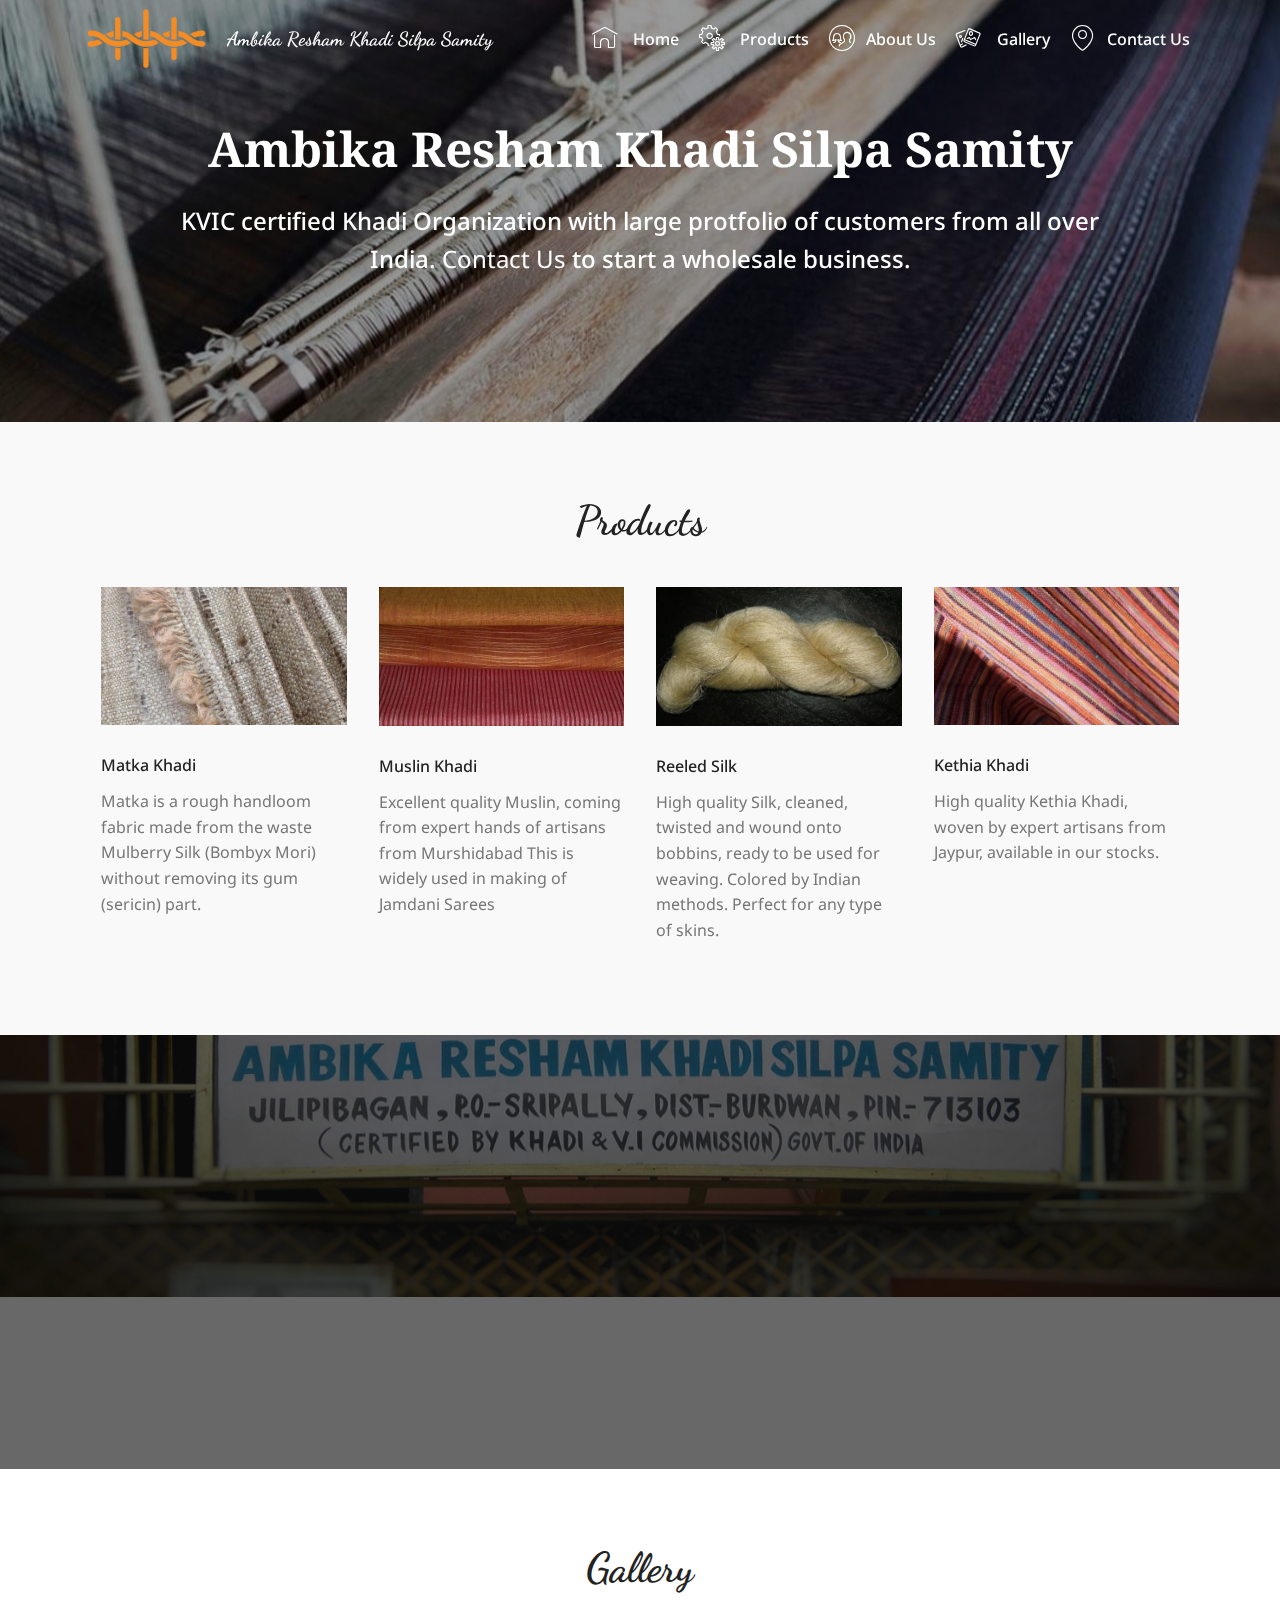
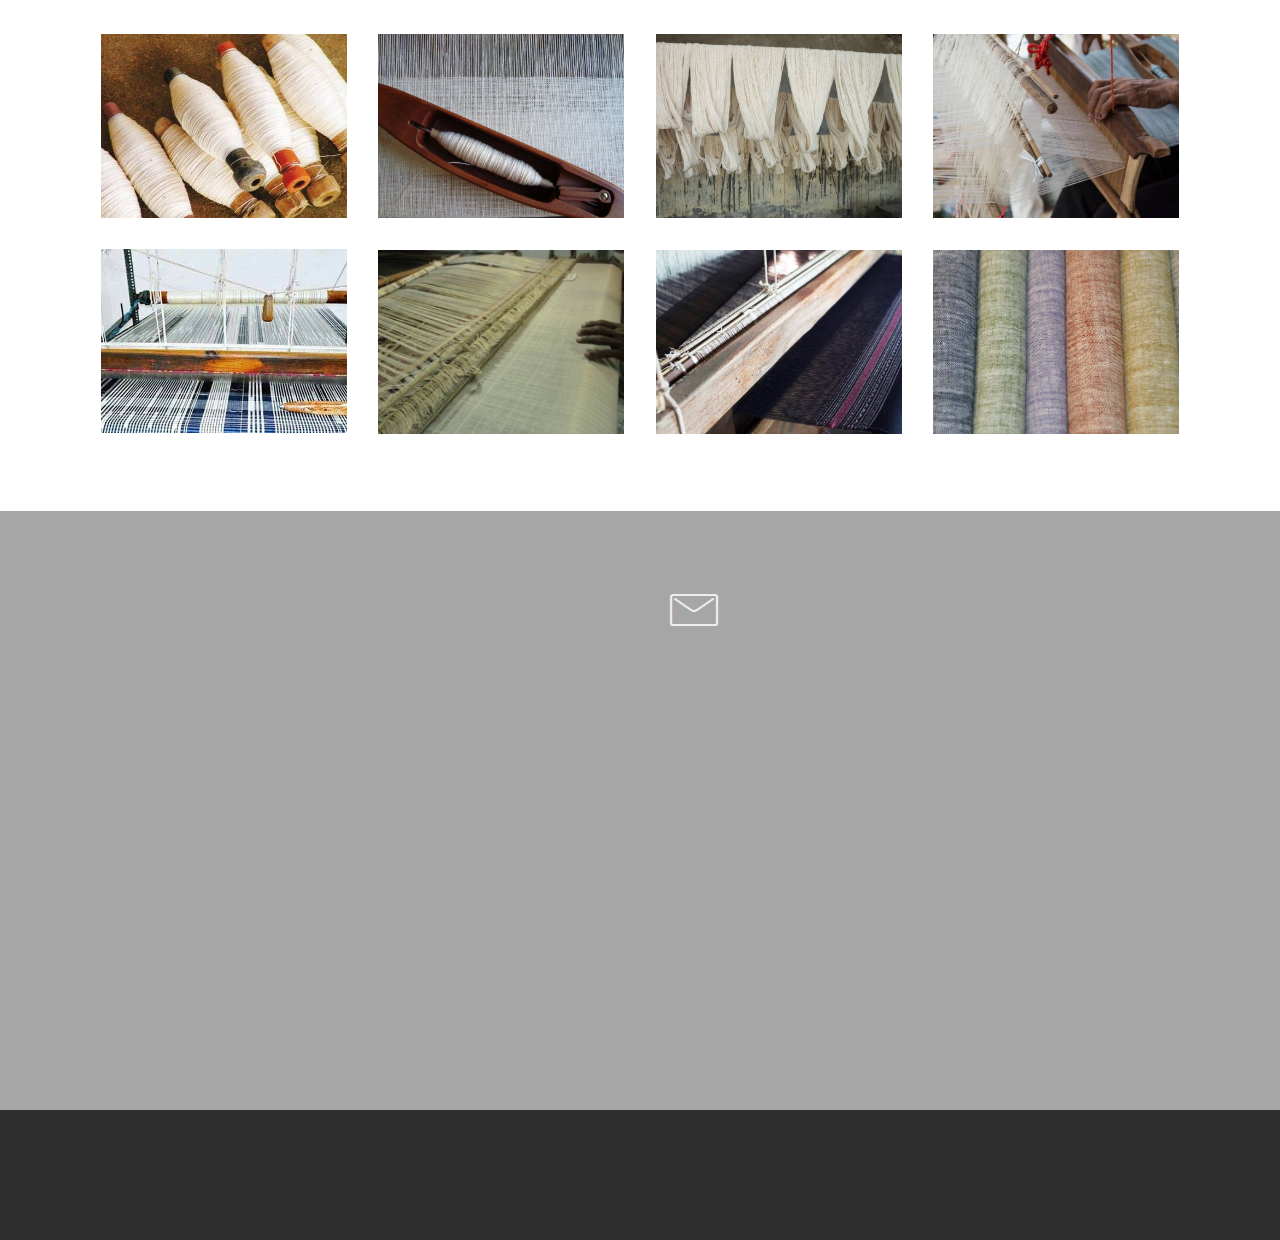
<file: index.html>
<!DOCTYPE html>
<html>
<head>
  <!-- Site made Parijat Khan -->
  <meta charset="UTF-8">
  <meta http-equiv="X-UA-Compatible" content="IE=edge">
  <meta name="viewport" content="width=device-width, initial-scale=1">
  <link rel="shortcut icon" href="assets/images/capture3-743x337.png" type="image/x-icon">
  <meta name="description" content="A Khadi Organization. Certified by KVIC. Affiliated by West Bengal Khadi & Village Industries Board">
  <title>Ambika Resham Khadi Silpa Samity</title>
  <link rel="stylesheet" href="assets/web/assets/mobirise-icons/mobirise-icons.css">
  <link rel="stylesheet" href="assets/tether/tether.min.css">
  <link rel="stylesheet" href="assets/bootstrap/css/bootstrap.min.css">
  <link rel="stylesheet" href="assets/bootstrap/css/bootstrap-grid.min.css">
  <link rel="stylesheet" href="assets/bootstrap/css/bootstrap-reboot.min.css">
  <link rel="stylesheet" href="assets/dropdown/css/style.css">
  <link rel="stylesheet" href="assets/animate.css/animate.min.css">
  <link rel="stylesheet" href="assets/socicon/css/styles.css">
  <link rel="stylesheet" href="assets/theme/css/style.css">
  <link rel="stylesheet" href="assets/mobirise-gallery/style.css">
  <link rel="stylesheet" href="assets/mobirise/css/mbr-additional.min.css">  
</head>
<body>
<section class="menu cid-qxOhkiz008" once="menu" id="menu1-e" data-rv-view="208">

    

    <nav class="navbar navbar-expand beta-menu navbar-dropdown align-items-center navbar-fixed-top navbar-toggleable-sm bg-color transparent">
        <button class="navbar-toggler navbar-toggler-right" type="button" data-toggle="collapse" data-target="#navbarSupportedContent" aria-controls="navbarSupportedContent" aria-expanded="false" aria-label="Toggle navigation">
            <div class="hamburger">
                <span></span>
                <span></span>
                <span></span>
                <span></span>
            </div>
        </button>
        <div class="menu-logo">
            <div class="navbar-brand">
                <span class="navbar-logo">
                    <a href="#top">
                         <img src="assets/images/capture3-743x337.png" alt="ARKSS" title="" media-simple="true" style="height: 3.8rem;">
                    </a>
                </span>
                <span class="navbar-caption-wrap"><a class="navbar-caption text-white display-4" href="#top">
                        Ambika Resham Khadi Silpa Samity</a></span>
            </div>
        </div>
        <div class="collapse navbar-collapse" id="navbarSupportedContent">
            <ul class="navbar-nav nav-dropdown nav-right" data-app-modern-menu="true"><li class="nav-item">
                    <a class="nav-link link text-white display-7" href="#top">
                        <span class="mbri-home mbr-iconfont mbr-iconfont-btn"></span>&nbsp;Home</a>
                </li><li class="nav-item"><a class="nav-link link text-white display-7" href="index.html#products"><span class="mbri-setting mbr-iconfont mbr-iconfont-btn"></span>&nbsp;Products</a></li><li class="nav-item"><a class="nav-link link text-white display-7" href="index.html#about"><span class="mbri-users mbr-iconfont mbr-iconfont-btn"></span>About Us</a></li>
                <li class="nav-item">
                    <a class="nav-link link text-white display-7" href="index.html#gallery"><span class="mbri-image-gallery mbr-iconfont mbr-iconfont-btn"></span>&nbsp;Gallery</a>
                </li><li class="nav-item"><a class="nav-link link text-white display-7" href="index.html#contact"><span class="mbri-pin mbr-iconfont mbr-iconfont-btn"></span>Contact Us
                    </a></li></ul>
            
        </div>
    </nav>
</section>

<section class="engine"><a>Ambika Resham Khadi Silpa Samity</a></section>
<section class="header1 cid-qxOr4g5tLr mbr-parallax-background" id="header1-h" data-rv-view="210">

    

    <div class="mbr-overlay" style="opacity: 0.4; background-color: rgb(0, 0, 0);">
    </div>

    <div class="container">
        <div class="row justify-content-md-center">
            <div class="mbr-white col-md-10">
                <h1 class="mbr-section-title align-center mbr-bold pb-3 mbr-fonts-style display-2">
                    Ambika Resham Khadi Silpa Samity</h1>
                
                <h2 class="mbr-text align-center pb-3 mbr-fonts-style display-5">
                    KVIC certified Khadi Organization with large protfolio of customers from all over India. <a class="mbr-white" href="index.html#contact">Contact Us</a> to start a wholesale business.
                </h2>
                
            </div>
        </div>
    </div>

</section>

<section class="features2 cid-qxOxH25ItH" id="products" data-rv-view="213">

    

    
    
    <div class="container">
        <h3 class="mbr-section-title align-center mbr-bold pb-3 mbr-fonts-style display-1">
                Products</h3>
        <div class="media-container-row">
            <div class="card p-3 col-12 col-md-6 col-lg-3">
                <div class="card-wrapper">
                    <div class="card-img">
                        <img src="assets/images/il-570xn.667643319-olyz-568x319.jpg" alt="Matka Khadi" title="" media-simple="true">
                    </div>
                    <div class="card-box">
                        <h4 class="card-title pb-3 mbr-fonts-style display-7">Matka Khadi</h4>
                        <p class="mbr-text mbr-fonts-style display-7">
                                Matka is a rough handloom fabric made from the waste Mulberry Silk (Bombyx Mori) without removing its gum (sericin) part.</p>
                    </div>
                </div>
            </div>

            <div class="card p-3 col-12 col-md-6 col-lg-3">
                <div class="card-wrapper">
                    <div class="card-img">
                        <img src="assets/images/khadi-maslin1-600x338.jpg" alt="Muslin Khadi" title="" media-simple="true">
                    </div>
                    <div class="card-box ">
                        <h4 class="card-title pb-3 mbr-fonts-style display-7">
                            Muslin Khadi</h4>
                        <p class="mbr-text mbr-fonts-style display-7">
                            Excellent quality Muslin, coming from expert hands of artisans from Murshidabad This is widely used in making of Jamdani Sarees</p>
                    </div>
                </div>
            </div>

            <div class="card p-3 col-12 col-md-6 col-lg-3">
                <div class="card-wrapper">
                    <div class="card-img">
                        <img src="assets/images/dupion-silk-yarn-500x282.jpg" alt="Reeled Silk" title="" media-simple="true">
                    </div>
                    <div class="card-box">
                        <h4 class="card-title pb-3 mbr-fonts-style display-7">Reeled Silk</h4>
                        <p class="mbr-text mbr-fonts-style display-7">
                            High quality Silk, cleaned, twisted and wound onto bobbins, ready to be used for weaving. Colored by Indian methods. Perfect for any type of skins.</p>
                    </div>
                </div>
            </div>

            <div class="card p-3 col-12 col-md-6 col-lg-3">
                <div class="card-wrapper">
                    <div class="card-img">
                        <img src="assets/images/khadi-580x326.jpg" alt="Kethia Khadi" title="" media-simple="true">
                    </div>
                    <div class="card-box">
                        <h4 class="card-title pb-3 mbr-fonts-style display-7">Kethia Khadi</h4>
                        <p class="mbr-text mbr-fonts-style display-7">
                            High quality Kethia Khadi, woven by expert artisans from Jaypur, available in our stocks.&nbsp;</p>
                    </div>
                </div>
            </div>
        </div>
    </div>
</section>

<section class="mbr-section info3 cid-qxOPpMXtp7 mbr-parallax-background" id="about" data-rv-view="216">

    

    <div class="mbr-overlay" style="opacity: 0.6; background-color: rgb(15, 15, 15);">
    </div>

    <div class="container">
        <h3 class="mbr-section-title align-center mbr-bold pb-3 mbr-fonts-style mbr-white display-1">
                About Us</h3>
        <div class="row justify-content-center">
            <div class="media-container-column title col-12 col-md-10">
                
                <h3 class="mbr-section-subtitle align-left mbr-light mbr-white pb-3 mbr-fonts-style display-5">
                    Ambika Resham Khadi Silpa Samity, operating successfully since 1993
                </h3>
                <p class="mbr-text align-left mbr-white mbr-fonts-style display-7">
                    Our organization is certified by <strong>Khadi and Village Industries Commission (KVIC)</strong> and Affiliated by <strong>West Bengal Khadi &amp; Village Industries Board (WBKVIB)</strong>. Each of our products are completely hand made. Silk coloring is done by time-proven Indian methods, which makes clothes totally safe for skins. We have expert artisans from Bishnupur, Murshidabad and Jaypur working for us. <br/>
                    Our business is spread in all over India with major customers in Assam, Uttarpradesh, Gujrat, Rajasthan and Maharasthra. We are looking to expand our reach to every corner of India. Please feel free to contact us for more details.
                </p>
                
            </div>
        </div>
    </div>
</section>

<section class="mbr-gallery mbr-slider-carousel cid-qxOwWyvO1Q" id="gallery" data-rv-view="219">

    

    <div class="container">
        <h3 class="mbr-section-title align-center mbr-bold pb-3 mbr-fonts-style display-1">
                Gallery</h3>
        <div><!-- Filter --><!-- Gallery --><div class="mbr-gallery-row"><div class="mbr-gallery-layout-default"><div><div><div class="mbr-gallery-item mbr-gallery-item--p2" data-video-url="false" data-tags="Creative"><div href="#lb-gallery2-j" data-slide-to="0" data-toggle="modal"><img src="assets/images/100-cr-khadi-bhawan-complex-466x349-466x349.jpg" alt="Silk"><span class="icon-focus"></span></div></div><div class="mbr-gallery-item mbr-gallery-item--p2" data-video-url="false" data-tags="Animated"><div href="#lb-gallery2-j" data-slide-to="1" data-toggle="modal"><img src="assets/images/khadi-2000x1500-800x600.jpg" alt="Reeled Silk"><span class="icon-focus"></span></div></div><div class="mbr-gallery-item mbr-gallery-item--p2" data-video-url="false" data-tags="Awesome"><div href="#lb-gallery2-j" data-slide-to="2" data-toggle="modal"><img src="assets/images/100-1925-2000x1500-800x600.jpg" alt="Reeled Silk"><span class="icon-focus"></span></div></div><div class="mbr-gallery-item mbr-gallery-item--p2" data-video-url="false" data-tags="Awesome"><div href="#lb-gallery2-j" data-slide-to="3" data-toggle="modal"><img src="assets/images/makingof-khadi-1-933x700-800x600.jpg" alt="Making"><span class="icon-focus"></span></div></div><div class="mbr-gallery-item mbr-gallery-item--p2" data-video-url="false" data-tags="Responsive"><div href="#lb-gallery2-j" data-slide-to="4" data-toggle="modal"><img src="assets/images/khadi-b-5-450x337-450x337.jpg" alt="Weaving"><span class="icon-focus"></span></div></div><div class="mbr-gallery-item mbr-gallery-item--p2" data-video-url="false" data-tags="Animated"><div href="#lb-gallery2-j" data-slide-to="5" data-toggle="modal"><img src="assets/images/khadi-fabric-on-loom-532x400-532x400.jpg" alt="Loom"><span class="icon-focus"></span></div></div><div class="mbr-gallery-item mbr-gallery-item--p2" data-video-url="false" data-tags="Animated"><div href="#lb-gallery2-j" data-slide-to="6" data-toggle="modal"><img src="assets/images/khadi-weaving-903x677-800x599.jpg" alt="Weaving"><span class="icon-focus"></span></div></div><div class="mbr-gallery-item mbr-gallery-item--p2" data-video-url="false" data-tags="Animated"><div href="#lb-gallery2-j" data-slide-to="7" data-toggle="modal"><img src="assets/images/khadi-559x419-559x419.png" alt="Loom"><span class="icon-focus"></span></div></div></div></div><div class="clearfix"></div></div></div><!-- Lightbox --><div data-app-prevent-settings="" class="mbr-slider modal fade carousel slide" tabindex="-1" data-keyboard="true" data-interval="false" id="lb-gallery2-j"><div class="modal-dialog"><div class="modal-content"><div class="modal-body"><div class="carousel-inner"><div class="carousel-item"><img src="assets/images/100-cr-khadi-bhawan-complex-466x349.jpg" alt="Cloths"></div><div class="carousel-item"><img src="assets/images/khadi-2000x1500.jpg" alt="Khadi"></div><div class="carousel-item"><img src="assets/images/100-1925-2000x1500.jpg" alt="Muslin"></div><div class="carousel-item"><img src="assets/images/makingof-khadi-1-933x700.jpg" alt="Kethia"></div><div class="carousel-item"><img src="assets/images/khadi-b-5-450x337.jpg" alt="Kethia"></div><div class="carousel-item"><img src="assets/images/khadi-fabric-on-loom-532x400.jpg" alt="Silk"></div><div class="carousel-item"><img src="assets/images/khadi-weaving-903x677.jpg" alt="Muslin"></div><div class="carousel-item active"><img src="assets/images/khadi-559x419.png" alt="Muslin"></div></div><a class="carousel-control carousel-control-prev" role="button" data-slide="prev" href="#lb-gallery2-j"><span class="mbri-left mbr-iconfont" aria-hidden="true"></span><span class="sr-only">Previous</span></a><a class="carousel-control carousel-control-next" role="button" data-slide="next" href="#lb-gallery2-j"><span class="mbri-right mbr-iconfont" aria-hidden="true"></span><span class="sr-only">Next</span></a><a class="close" href="#" role="button" data-dismiss="modal"><span class="sr-only">Close</span></a></div></div></div></div></div>
    </div>

</section>

<section class="mbr-section form4 cid-qxOuZt4wBT mbr-parallax-background" id="contact" data-rv-view="254">

    

    <div class="mbr-overlay" style="opacity: 0.3; background-color: rgb(0, 0, 0);">
    </div>
    <div class="container">
        <div class="row">
            <div class="col-md-6">
                <div class="google-map"><iframe frameborder="0" style="border:0" src="https://www.google.com/maps/embed/v1/place?key=AIzaSyA0Dx_boXQiwvdz8sJHoYeZNVTdoWONYkU&amp;q=place_id:ChIJ4dZkRCpI-DkRBbscheorcVo" allowfullscreen=""></iframe></div>
            </div>
            <div class="col-md-6">
                
                <div>
                    <div class="icon-block pb-3">
                        <span class="icon-block__icon">
                            <span class="mbr-iconfont mbri-letter" style="color: rgb(239, 239, 239);" media-simple="true"></span>
                        </span>
                        <h4 class="icon-block__title align-left mbr-fonts-style display-5">
                            Don't hesitate to contact us
                        </h4>
                    </div>
                    <div class="icon-contacts pb-3">
                        <h5 class="align-left mbr-fonts-style display-7">
                            Ready for offers and cooperation
                        </h5>
                    </div>
                </div>
                <form data-netlify="true" class="block mbr-form" action="thank-you" method="post" name="contact-us"> 
                    <div class="row">
                        <div class="col-md-6 multi-horizontal" data-for="name">
                            <input type="text" class="form-control input" name="name" data-form-field="Name" placeholder="Your Name" required="" id="name-form4-i">
                        </div>
                        <div class="col-md-6 multi-horizontal" data-for="phone">
                            <input type="text" class="form-control input" name="phone" data-form-field="Phone" placeholder="Phone" required="" id="phone-form4-i">
                        </div>
                        <div class="col-md-12" data-for="email">
                            <input type="text" class="form-control input" name="email" data-form-field="Email" placeholder="Email" required="" id="email-form4-i">
                        </div>
                        <div class="col-md-12" data-for="message">
                            <textarea class="form-control input" name="message" rows="3" data-form-field="Message" placeholder="Message" style="resize:none" id="message-form4-i"></textarea>
                        </div>
                        <div class="input-group-btn col-md-12" style="margin-top: 10px;"><button href="" type="submit" class="btn btn-primary btn-form display-7">SEND MESSAGE</button></div>
                    </div>
                </form>
            </div>
        </div>
    </div>
</section>

<section once="" class="cid-qxR6TOK9la" id="footer7-o" data-rv-view="216">
    <div class="container">
        <div class="media-container-row align-center mbr-white">
            <div class="row">
                <div class="social-list align-right pb-2">
                <div class="soc-item">
                        <a href="https://plus.google.com/115967650002495019763" target="_blank">
                            <span class="mbr-iconfont mbr-iconfont-social socicon-googleplus socicon" media-simple="true"></span>
                        </a>
                    </div><div class="soc-item">
                        <a href="https://www.facebook.com/bhaktadas.khan" target="_blank">
                            <span class="socicon-facebook socicon mbr-iconfont mbr-iconfont-social" media-simple="true"></span>
                        </a>
                    </div></div>
            </div>
            <div class="row row-copirayt">
                <p class="mbr-text mb-0 mbr-fonts-style mbr-white display-7">
                    © Copyright 2022 Ambika Resham Khadi Silpa Samity | Powered By - Netlify
                </p>
            </div>
        </div>
    </div>
</section>


  <script src="assets/web/assets/jquery/jquery.min.js"></script>
  <script src="assets/popper/popper.min.js"></script>
  <script src="assets/tether/tether.min.js"></script>
  <script src="assets/bootstrap/js/bootstrap.min.js"></script>
  <script src="assets/smooth-scroll/smooth-scroll.js"></script>
  <script src="assets/dropdown/js/script.min.js"></script>
  <script src="assets/touch-swipe/jquery.touch-swipe.min.js"></script>
  <script src="assets/jarallax/jarallax.min.js"></script>
  <script src="assets/masonry/masonry.pkgd.min.js"></script>
  <script src="assets/imagesloaded/imagesloaded.pkgd.min.js"></script>
  <script src="assets/bootstrap-carousel-swipe/bootstrap-carousel-swipe.js"></script>
  <script src="assets/jquery-mb-vimeo_player/jquery.mb.vimeo_player.js"></script>
  <script src="assets/viewport-checker/jquery.viewportchecker.js"></script>
  <script src="assets/theme/js/script.js"></script>
  <script src="assets/mobirise-gallery/player.min.js"></script>
  <script src="assets/mobirise-gallery/script.js"></script>
  <script src="assets/mobirise-slider-video/script.js"></script>
  <script src="assets/formoid/formoid.min.js"></script>
  
  
  <input name="animation" type="hidden">
  </body>
</html>
</file>
<file: assets/web/assets/mobirise-icons/mobirise-icons.css>
@font-face {
  font-family: 'MobiriseIcons';
  src:  url('mobirise-icons.eot?spat4u');
  src:  url('mobirise-icons.eot?spat4u#iefix') format('embedded-opentype'),
    url('mobirise-icons.ttf?spat4u') format('truetype'),
    url('mobirise-icons.woff?spat4u') format('woff'),
    url('mobirise-icons.svg?spat4u#MobiriseIcons') format('svg');
  font-weight: normal;
  font-style: normal;
}

[class^="mbri-"], [class*=" mbri-"] {
  /* use !important to prevent issues with browser extensions that change fonts */
  font-family: MobiriseIcons !important;
  speak: none;
  font-style: normal;
  font-weight: normal;
  font-variant: normal;
  text-transform: none;
  line-height: 1;

  /* Better Font Rendering =========== */
  -webkit-font-smoothing: antialiased;
  -moz-osx-font-smoothing: grayscale;
}

.mbri-add-submenu:before {
  content: "\e900";
}
.mbri-alert:before {
  content: "\e901";
}
.mbri-align-center:before {
  content: "\e902";
}
.mbri-align-justify:before {
  content: "\e903";
}
.mbri-align-left:before {
  content: "\e904";
}
.mbri-align-right:before {
  content: "\e905";
}
.mbri-android:before {
  content: "\e906";
}
.mbri-apple:before {
  content: "\e907";
}
.mbri-arrow-down:before {
  content: "\e908";
}
.mbri-arrow-next:before {
  content: "\e909";
}
.mbri-arrow-prev:before {
  content: "\e90a";
}
.mbri-arrow-up:before {
  content: "\e90b";
}
.mbri-bold:before {
  content: "\e90c";
}
.mbri-bookmark:before {
  content: "\e90d";
}
.mbri-bootstrap:before {
  content: "\e90e";
}
.mbri-briefcase:before {
  content: "\e90f";
}
.mbri-browse:before {
  content: "\e910";
}
.mbri-bulleted-list:before {
  content: "\e911";
}
.mbri-calendar:before {
  content: "\e912";
}
.mbri-camera:before {
  content: "\e913";
}
.mbri-cart-add:before {
  content: "\e914";
}
.mbri-cart-full:before {
  content: "\e915";
}
.mbri-cash:before {
  content: "\e916";
}
.mbri-change-style:before {
  content: "\e917";
}
.mbri-chat:before {
  content: "\e918";
}
.mbri-clock:before {
  content: "\e919";
}
.mbri-close:before {
  content: "\e91a";
}
.mbri-cloud:before {
  content: "\e91b";
}
.mbri-code:before {
  content: "\e91c";
}
.mbri-contact-form:before {
  content: "\e91d";
}
.mbri-credit-card:before {
  content: "\e91e";
}
.mbri-cursor-click:before {
  content: "\e91f";
}
.mbri-cust-feedback:before {
  content: "\e920";
}
.mbri-database:before {
  content: "\e921";
}
.mbri-delivery:before {
  content: "\e922";
}
.mbri-desktop:before {
  content: "\e923";
}
.mbri-devices:before {
  content: "\e924";
}
.mbri-down:before {
  content: "\e925";
}
.mbri-download:before {
  content: "\e989";
}
.mbri-drag-n-drop:before {
  content: "\e927";
}
.mbri-drag-n-drop2:before {
  content: "\e928";
}
.mbri-edit:before {
  content: "\e929";
}
.mbri-edit2:before {
  content: "\e92a";
}
.mbri-error:before {
  content: "\e92b";
}
.mbri-extension:before {
  content: "\e92c";
}
.mbri-features:before {
  content: "\e92d";
}
.mbri-file:before {
  content: "\e92e";
}
.mbri-flag:before {
  content: "\e92f";
}
.mbri-folder:before {
  content: "\e930";
}
.mbri-gift:before {
  content: "\e931";
}
.mbri-github:before {
  content: "\e932";
}
.mbri-globe:before {
  content: "\e933";
}
.mbri-globe-2:before {
  content: "\e934";
}
.mbri-growing-chart:before {
  content: "\e935";
}
.mbri-hearth:before {
  content: "\e936";
}
.mbri-help:before {
  content: "\e937";
}
.mbri-home:before {
  content: "\e938";
}
.mbri-hot-cup:before {
  content: "\e939";
}
.mbri-idea:before {
  content: "\e93a";
}
.mbri-image-gallery:before {
  content: "\e93b";
}
.mbri-image-slider:before {
  content: "\e93c";
}
.mbri-info:before {
  content: "\e93d";
}
.mbri-italic:before {
  content: "\e93e";
}
.mbri-key:before {
  content: "\e93f";
}
.mbri-laptop:before {
  content: "\e940";
}
.mbri-layers:before {
  content: "\e941";
}
.mbri-left-right:before {
  content: "\e942";
}
.mbri-left:before {
  content: "\e943";
}
.mbri-letter:before {
  content: "\e944";
}
.mbri-like:before {
  content: "\e945";
}
.mbri-link:before {
  content: "\e946";
}
.mbri-lock:before {
  content: "\e947";
}
.mbri-login:before {
  content: "\e948";
}
.mbri-logout:before {
  content: "\e949";
}
.mbri-magic-stick:before {
  content: "\e94a";
}
.mbri-map-pin:before {
  content: "\e94b";
}
.mbri-menu:before {
  content: "\e94c";
}
.mbri-mobile:before {
  content: "\e94d";
}
.mbri-mobile2:before {
  content: "\e94e";
}
.mbri-mobirise:before {
  content: "\e94f";
}
.mbri-more-horizontal:before {
  content: "\e950";
}
.mbri-more-vertical:before {
  content: "\e951";
}
.mbri-music:before {
  content: "\e952";
}
.mbri-new-file:before {
  content: "\e953";
}
.mbri-numbered-list:before {
  content: "\e954";
}
.mbri-opened-folder:before {
  content: "\e955";
}
.mbri-pages:before {
  content: "\e956";
}
.mbri-paper-plane:before {
  content: "\e957";
}
.mbri-paperclip:before {
  content: "\e958";
}
.mbri-photo:before {
  content: "\e959";
}
.mbri-photos:before {
  content: "\e95a";
}
.mbri-pin:before {
  content: "\e95b";
}
.mbri-play:before {
  content: "\e95c";
}
.mbri-plus:before {
  content: "\e95d";
}
.mbri-preview:before {
  content: "\e95e";
}
.mbri-print:before {
  content: "\e95f";
}
.mbri-protect:before {
  content: "\e960";
}
.mbri-question:before {
  content: "\e961";
}
.mbri-quote-left:before {
  content: "\e962";
}
.mbri-quote-right:before {
  content: "\e963";
}
.mbri-refresh:before {
  content: "\e964";
}
.mbri-responsive:before {
  content: "\e965";
}
.mbri-right:before {
  content: "\e966";
}
.mbri-rocket:before {
  content: "\e967";
}
.mbri-sad-face:before {
  content: "\e968";
}
.mbri-sale:before {
  content: "\e969";
}
.mbri-save:before {
  content: "\e96a";
}
.mbri-search:before {
  content: "\e96b";
}
.mbri-setting:before {
  content: "\e96c";
}
.mbri-setting2:before {
  content: "\e96d";
}
.mbri-setting3:before {
  content: "\e96e";
}
.mbri-share:before {
  content: "\e96f";
}
.mbri-shopping-bag:before {
  content: "\e970";
}
.mbri-shopping-basket:before {
  content: "\e971";
}
.mbri-shopping-cart:before {
  content: "\e972";
}
.mbri-sites:before {
  content: "\e973";
}
.mbri-smile-face:before {
  content: "\e974";
}
.mbri-speed:before {
  content: "\e975";
}
.mbri-star:before {
  content: "\e976";
}
.mbri-success:before {
  content: "\e977";
}
.mbri-sun:before {
  content: "\e978";
}
.mbri-sun2:before {
  content: "\e979";
}
.mbri-tablet:before {
  content: "\e97a";
}
.mbri-tablet-vertical:before {
  content: "\e97b";
}
.mbri-target:before {
  content: "\e97c";
}
.mbri-timer:before {
  content: "\e97d";
}
.mbri-to-ftp:before {
  content: "\e97e";
}
.mbri-to-local-drive:before {
  content: "\e97f";
}
.mbri-touch-swipe:before {
  content: "\e980";
}
.mbri-touch:before {
  content: "\e981";
}
.mbri-trash:before {
  content: "\e982";
}
.mbri-underline:before {
  content: "\e983";
}
.mbri-unlink:before {
  content: "\e984";
}
.mbri-unlock:before {
  content: "\e985";
}
.mbri-up-down:before {
  content: "\e986";
}
.mbri-up:before {
  content: "\e987";
}
.mbri-update:before {
  content: "\e988";
}
.mbri-upload:before {
 content: "\e926"; 
}
.mbri-user:before {
  content: "\e98a";
}
.mbri-user2:before {
  content: "\e98b";
}
.mbri-users:before {
  content: "\e98c";
}
.mbri-video:before {
  content: "\e98d";
}
.mbri-video-play:before {
  content: "\e98e";
}
.mbri-watch:before {
  content: "\e98f";
}
.mbri-website-theme:before {
  content: "\e990";
}
.mbri-wifi:before {
  content: "\e991";
}
.mbri-windows:before {
  content: "\e992";
}
.mbri-zoom-out:before {
  content: "\e993";
}
.mbri-redo:before {
  content: "\e994";
}
.mbri-undo:before {
  content: "\e995";
}
</file>
<file: assets/dropdown/css/style.css>
.navbar-dropdown {
  left: 0;
  padding: 0;
  position: absolute;
  right: 0;
  top: 0;
  transition: all 0.45s ease;
  z-index: 1030;
  background: #282828; }
  .navbar-dropdown .navbar-logo {
    margin-right: 0.8rem;
    transition: margin 0.3s ease-in-out;
    vertical-align: middle; }
    .navbar-dropdown .navbar-logo img {
      height: 3.125rem;
      transition: all 0.3s ease-in-out; }
    .navbar-dropdown .navbar-logo.mbr-iconfont {
      font-size: 3.125rem;
      line-height: 3.125rem; }
  .navbar-dropdown .navbar-caption {
    font-weight: 700;
    white-space: normal;
    vertical-align: -4px;
    line-height: 3.125rem !important; }
    .navbar-dropdown .navbar-caption, .navbar-dropdown .navbar-caption:hover {
      color: inherit;
      text-decoration: none; }
  .navbar-dropdown .mbr-iconfont + .navbar-caption {
    vertical-align: -1px; }
  .navbar-dropdown.navbar-fixed-top {
    position: fixed; }
  .navbar-dropdown .navbar-brand span {
    vertical-align: -4px; }
  .navbar-dropdown.bg-color.transparent {
    background: none; }
  .navbar-dropdown.navbar-short .navbar-brand {
    padding: 0.625rem 0; }
    .navbar-dropdown.navbar-short .navbar-brand span {
      vertical-align: -1px; }
  .navbar-dropdown.navbar-short .navbar-caption {
    line-height: 2.375rem !important;
    vertical-align: -2px; }
  .navbar-dropdown.navbar-short .navbar-logo {
    margin-right: 0.5rem; }
    .navbar-dropdown.navbar-short .navbar-logo img {
      height: 2.375rem; }
    .navbar-dropdown.navbar-short .navbar-logo.mbr-iconfont {
      font-size: 2.375rem;
      line-height: 2.375rem; }
  .navbar-dropdown.navbar-short .mbr-table-cell {
    height: 3.625rem; }
  .navbar-dropdown .navbar-close {
    left: 0.6875rem;
    position: fixed;
    top: 0.75rem;
    z-index: 1000; }
  .navbar-dropdown .hamburger-icon {
    content: "";
    display: inline-block;
    vertical-align: middle;
    width: 16px;
    -webkit-box-shadow: 0 -6px 0 1px #282828,0 0 0 1px #282828,0 6px 0 1px #282828;
    -moz-box-shadow: 0 -6px 0 1px #282828,0 0 0 1px #282828,0 6px 0 1px #282828;
    box-shadow: 0 -6px 0 1px #282828,0 0 0 1px #282828,0 6px 0 1px #282828; }

.dropdown-menu .dropdown-toggle[data-toggle="dropdown-submenu"]::after {
  border-bottom: 0.35em solid transparent;
  border-left: 0.35em solid;
  border-right: 0;
  border-top: 0.35em solid transparent;
  margin-left: 0.3rem; }

.dropdown-menu .dropdown-item:focus {
  outline: 0; }

.nav-dropdown {
  font-size: 0.75rem;
  font-weight: 500;
  height: auto !important; }
  .nav-dropdown .nav-btn {
    padding-left: 1rem; }
  .nav-dropdown .link {
    margin: .667em 1.667em;
    font-weight: 500;
    padding: 0;
    transition: color .2s ease-in-out; }
    .nav-dropdown .link.dropdown-toggle {
      margin-right: 2.583em; }
      .nav-dropdown .link.dropdown-toggle::after {
        margin-left: .25rem;
        border-top: 0.35em solid;
        border-right: 0.35em solid transparent;
        border-left: 0.35em solid transparent;
        border-bottom: 0; }
      .nav-dropdown .link.dropdown-toggle[aria-expanded="true"] {
        margin: 0;
        padding: 0.667em 3.263em  0.667em 1.667em; }
  .nav-dropdown .link::after,
  .nav-dropdown .dropdown-item::after {
    color: inherit; }
  .nav-dropdown .btn {
    font-size: 0.75rem;
    font-weight: 700;
    letter-spacing: 0;
    margin-bottom: 0;
    padding-left: 1.25rem;
    padding-right: 1.25rem; }
  .nav-dropdown .dropdown-menu {
    border-radius: 0;
    border: 0;
    left: 0;
    margin: 0;
    padding-bottom: 1.25rem;
    padding-top: 1.25rem;
    position: relative; }
  .nav-dropdown .dropdown-submenu {
    margin-left: 0.125rem;
    top: 0; }
  .nav-dropdown .dropdown-item {
    font-weight: 500;
    line-height: 2;
    padding: 0.3846em 4.615em 0.3846em 1.5385em;
    position: relative;
    transition: color .2s ease-in-out, background-color .2s ease-in-out; }
    .nav-dropdown .dropdown-item::after {
      margin-top: -0.3077em;
      position: absolute;
      right: 1.1538em;
      top: 50%; }
    .nav-dropdown .dropdown-item:focus, .nav-dropdown .dropdown-item:hover {
      background: none; }

@media (max-width: 767px) {
  .nav-dropdown.navbar-toggleable-sm {
    bottom: 0;
    display: none;
    left: 0;
    overflow-x: hidden;
    position: fixed;
    top: 0;
    transform: translateX(-100%);
    -ms-transform: translateX(-100%);
    -webkit-transform: translateX(-100%);
    width: 18.75rem;
    z-index: 999; } }
.nav-dropdown.navbar-toggleable-xl {
  bottom: 0;
  display: none;
  left: 0;
  overflow-x: hidden;
  position: fixed;
  top: 0;
  transform: translateX(-100%);
  -ms-transform: translateX(-100%);
  -webkit-transform: translateX(-100%);
  width: 18.75rem;
  z-index: 999; }

.nav-dropdown-sm {
  display: block !important;
  overflow-x: hidden;
  overflow: auto;
  padding-top: 3.875rem; }
  .nav-dropdown-sm::after {
    content: "";
    display: block;
    height: 3rem;
    width: 100%; }
  .nav-dropdown-sm.collapse.in ~ .navbar-close {
    display: block !important; }
  .nav-dropdown-sm.collapsing, .nav-dropdown-sm.collapse.in {
    transform: translateX(0);
    -ms-transform: translateX(0);
    -webkit-transform: translateX(0);
    transition: all 0.25s ease-out;
    -webkit-transition: all 0.25s ease-out;
    background: #282828; }
  .nav-dropdown-sm.collapsing[aria-expanded="false"] {
    transform: translateX(-100%);
    -ms-transform: translateX(-100%);
    -webkit-transform: translateX(-100%); }
  .nav-dropdown-sm .nav-item {
    display: block;
    margin-left: 0 !important;
    padding-left: 0; }
  .nav-dropdown-sm .link,
  .nav-dropdown-sm .dropdown-item {
    border-top: 1px dotted rgba(255, 255, 255, 0.1);
    font-size: 0.8125rem;
    line-height: 1.6;
    margin: 0 !important;
    padding: 0.875rem 2.4rem 0.875rem 1.5625rem !important;
    position: relative;
    white-space: normal; }
    .nav-dropdown-sm .link:focus, .nav-dropdown-sm .link:hover,
    .nav-dropdown-sm .dropdown-item:focus,
    .nav-dropdown-sm .dropdown-item:hover {
      background: rgba(0, 0, 0, 0.2) !important;
      color: #c0a375; }
  .nav-dropdown-sm .nav-btn {
    position: relative;
    padding: 1.5625rem 1.5625rem 0 1.5625rem; }
    .nav-dropdown-sm .nav-btn::before {
      border-top: 1px dotted rgba(255, 255, 255, 0.1);
      content: "";
      left: 0;
      position: absolute;
      top: 0;
      width: 100%; }
    .nav-dropdown-sm .nav-btn + .nav-btn {
      padding-top: 0.625rem; }
      .nav-dropdown-sm .nav-btn + .nav-btn::before {
        display: none; }
  .nav-dropdown-sm .btn {
    padding: 0.625rem 0; }
  .nav-dropdown-sm .dropdown-toggle[data-toggle="dropdown-submenu"]::after {
    margin-left: .25rem;
    border-top: 0.35em solid;
    border-right: 0.35em solid transparent;
    border-left: 0.35em solid transparent;
    border-bottom: 0; }
  .nav-dropdown-sm .dropdown-toggle[data-toggle="dropdown-submenu"][aria-expanded="true"]::after {
    border-top: 0;
    border-right: 0.35em solid transparent;
    border-left: 0.35em solid transparent;
    border-bottom: 0.35em solid; }
  .nav-dropdown-sm .dropdown-menu {
    margin: 0;
    padding: 0;
    position: relative;
    top: 0;
    left: 0;
    width: 100%;
    border: 0;
    float: none;
    border-radius: 0;
    background: none; }
  .nav-dropdown-sm .dropdown-submenu {
    left: 100%;
    margin-left: 0.125rem;
    margin-top: -1.25rem;
    top: 0; }

.navbar-toggleable-sm .nav-dropdown .dropdown-menu {
  position: absolute; }

.navbar-toggleable-sm .nav-dropdown .dropdown-submenu {
  left: 100%;
  margin-left: 0.125rem;
  margin-top: -1.25rem;
  top: 0; }

.navbar-toggleable-sm.opened .nav-dropdown .dropdown-menu {
  position: relative; }

.navbar-toggleable-sm.opened .nav-dropdown .dropdown-submenu {
  left: 0;
  margin-left: 00rem;
  margin-top: 0rem;
  top: 0; }

.is-builder .nav-dropdown.collapsing {
  transition: none !important; }

/*# sourceMappingURL=style.css.map */
</file>
<file: assets/socicon/css/styles.css>
@charset "UTF-8";

@font-face {
  font-family: "socicon";
  src:url("../fonts/socicon.eot");
  src:url("../fonts/socicon.eot?#iefix") format("embedded-opentype"),
    url("../fonts/socicon.woff") format("woff"),
    url("../fonts/socicon.ttf") format("truetype"),
    url("../fonts/socicon.svg#socicon") format("svg");
  font-weight: normal;
  font-style: normal;

}

[data-icon]:before {
  font-family: "socicon" !important;
  content: attr(data-icon);
  font-style: normal !important;
  font-weight: normal !important;
  font-variant: normal !important;
  text-transform: none !important;
  speak: none;
  line-height: 1;
  -webkit-font-smoothing: antialiased;
  -moz-osx-font-smoothing: grayscale;
}

[class^="socicon-"]:before,
[class*=" socicon-"]:before {
  font-family: "socicon" !important;
  font-style: normal !important;
  font-weight: normal !important;
  font-variant: normal !important;
  text-transform: none !important;
  speak: none;
  line-height: 1;
  -webkit-font-smoothing: antialiased;
  -moz-osx-font-smoothing: grayscale;
}

.socicon-modelmayhem:before {
  content: "\e000";
}
.socicon-mixcloud:before {
  content: "\e001";
}
.socicon-drupal:before {
  content: "\e002";
}
.socicon-swarm:before {
  content: "\e003";
}
.socicon-istock:before {
  content: "\e004";
}
.socicon-yammer:before {
  content: "\e005";
}
.socicon-ello:before {
  content: "\e006";
}
.socicon-stackoverflow:before {
  content: "\e007";
}
.socicon-persona:before {
  content: "\e008";
}
.socicon-triplej:before {
  content: "\e009";
}
.socicon-houzz:before {
  content: "\e00a";
}
.socicon-rss:before {
  content: "\e00b";
}
.socicon-paypal:before {
  content: "\e00c";
}
.socicon-odnoklassniki:before {
  content: "\e00d";
}
.socicon-airbnb:before {
  content: "\e00e";
}
.socicon-periscope:before {
  content: "\e00f";
}
.socicon-outlook:before {
  content: "\e010";
}
.socicon-coderwall:before {
  content: "\e011";
}
.socicon-tripadvisor:before {
  content: "\e012";
}
.socicon-appnet:before {
  content: "\e013";
}
.socicon-goodreads:before {
  content: "\e014";
}
.socicon-tripit:before {
  content: "\e015";
}
.socicon-lanyrd:before {
  content: "\e016";
}
.socicon-slideshare:before {
  content: "\e017";
}
.socicon-buffer:before {
  content: "\e018";
}
.socicon-disqus:before {
  content: "\e019";
}
.socicon-vkontakte:before {
  content: "\e01a";
}
.socicon-whatsapp:before {
  content: "\e01b";
}
.socicon-patreon:before {
  content: "\e01c";
}
.socicon-storehouse:before {
  content: "\e01d";
}
.socicon-pocket:before {
  content: "\e01e";
}
.socicon-mail:before {
  content: "\e01f";
}
.socicon-blogger:before {
  content: "\e020";
}
.socicon-technorati:before {
  content: "\e021";
}
.socicon-reddit:before {
  content: "\e022";
}
.socicon-dribbble:before {
  content: "\e023";
}
.socicon-stumbleupon:before {
  content: "\e024";
}
.socicon-digg:before {
  content: "\e025";
}
.socicon-envato:before {
  content: "\e026";
}
.socicon-behance:before {
  content: "\e027";
}
.socicon-delicious:before {
  content: "\e028";
}
.socicon-deviantart:before {
  content: "\e029";
}
.socicon-forrst:before {
  content: "\e02a";
}
.socicon-play:before {
  content: "\e02b";
}
.socicon-zerply:before {
  content: "\e02c";
}
.socicon-wikipedia:before {
  content: "\e02d";
}
.socicon-apple:before {
  content: "\e02e";
}
.socicon-flattr:before {
  content: "\e02f";
}
.socicon-github:before {
  content: "\e030";
}
.socicon-renren:before {
  content: "\e031";
}
.socicon-friendfeed:before {
  content: "\e032";
}
.socicon-newsvine:before {
  content: "\e033";
}
.socicon-identica:before {
  content: "\e034";
}
.socicon-bebo:before {
  content: "\e035";
}
.socicon-zynga:before {
  content: "\e036";
}
.socicon-steam:before {
  content: "\e037";
}
.socicon-xbox:before {
  content: "\e038";
}
.socicon-windows:before {
  content: "\e039";
}
.socicon-qq:before {
  content: "\e03a";
}
.socicon-douban:before {
  content: "\e03b";
}
.socicon-meetup:before {
  content: "\e03c";
}
.socicon-playstation:before {
  content: "\e03d";
}
.socicon-android:before {
  content: "\e03e";
}
.socicon-snapchat:before {
  content: "\e03f";
}
.socicon-twitter:before {
  content: "\e040";
}
.socicon-facebook:before {
  content: "\e041";
}
.socicon-googleplus:before {
  content: "\e042";
}
.socicon-pinterest:before {
  content: "\e043";
}
.socicon-foursquare:before {
  content: "\e044";
}
.socicon-yahoo:before {
  content: "\e045";
}
.socicon-skype:before {
  content: "\e046";
}
.socicon-yelp:before {
  content: "\e047";
}
.socicon-feedburner:before {
  content: "\e048";
}
.socicon-linkedin:before {
  content: "\e049";
}
.socicon-viadeo:before {
  content: "\e04a";
}
.socicon-xing:before {
  content: "\e04b";
}
.socicon-myspace:before {
  content: "\e04c";
}
.socicon-soundcloud:before {
  content: "\e04d";
}
.socicon-spotify:before {
  content: "\e04e";
}
.socicon-grooveshark:before {
  content: "\e04f";
}
.socicon-lastfm:before {
  content: "\e050";
}
.socicon-youtube:before {
  content: "\e051";
}
.socicon-vimeo:before {
  content: "\e052";
}
.socicon-dailymotion:before {
  content: "\e053";
}
.socicon-vine:before {
  content: "\e054";
}
.socicon-flickr:before {
  content: "\e055";
}
.socicon-500px:before {
  content: "\e056";
}
.socicon-wordpress:before {
  content: "\e058";
}
.socicon-tumblr:before {
  content: "\e059";
}
.socicon-twitch:before {
  content: "\e05a";
}
.socicon-8tracks:before {
  content: "\e05b";
}
.socicon-amazon:before {
  content: "\e05c";
}
.socicon-icq:before {
  content: "\e05d";
}
.socicon-smugmug:before {
  content: "\e05e";
}
.socicon-ravelry:before {
  content: "\e05f";
}
.socicon-weibo:before {
  content: "\e060";
}
.socicon-baidu:before {
  content: "\e061";
}
.socicon-angellist:before {
  content: "\e062";
}
.socicon-ebay:before {
  content: "\e063";
}
.socicon-imdb:before {
  content: "\e064";
}
.socicon-stayfriends:before {
  content: "\e065";
}
.socicon-residentadvisor:before {
  content: "\e066";
}
.socicon-google:before {
  content: "\e067";
}
.socicon-yandex:before {
  content: "\e068";
}
.socicon-sharethis:before {
  content: "\e069";
}
.socicon-bandcamp:before {
  content: "\e06a";
}
.socicon-itunes:before {
  content: "\e06b";
}
.socicon-deezer:before {
  content: "\e06c";
}
.socicon-telegram:before {
  content: "\e06e";
}
.socicon-openid:before {
  content: "\e06f";
}
.socicon-amplement:before {
  content: "\e070";
}
.socicon-viber:before {
  content: "\e071";
}
.socicon-zomato:before {
  content: "\e072";
}
.socicon-draugiem:before {
  content: "\e074";
}
.socicon-endomodo:before {
  content: "\e075";
}
.socicon-filmweb:before {
  content: "\e076";
}
.socicon-stackexchange:before {
  content: "\e077";
}
.socicon-wykop:before {
  content: "\e078";
}
.socicon-teamspeak:before {
  content: "\e079";
}
.socicon-teamviewer:before {
  content: "\e07a";
}
.socicon-ventrilo:before {
  content: "\e07b";
}
.socicon-younow:before {
  content: "\e07c";
}
.socicon-raidcall:before {
  content: "\e07d";
}
.socicon-mumble:before {
  content: "\e07e";
}
.socicon-medium:before {
  content: "\e06d";
}
.socicon-bebee:before {
  content: "\e07f";
}
.socicon-hitbox:before {
  content: "\e080";
}
.socicon-reverbnation:before {
  content: "\e081";
}
.socicon-formulr:before {
  content: "\e082";
}
.socicon-instagram:before {
  content: "\e057";
}
.socicon-battlenet:before {
  content: "\e083";
}
.socicon-chrome:before {
  content: "\e084";
}
.socicon-discord:before {
  content: "\e086";
}
.socicon-issuu:before {
  content: "\e087";
}
.socicon-macos:before {
  content: "\e088";
}
.socicon-firefox:before {
  content: "\e089";
}
.socicon-opera:before {
  content: "\e08d";
}
.socicon-keybase:before {
  content: "\e090";
}
.socicon-alliance:before {
  content: "\e091";
}
.socicon-livejournal:before {
  content: "\e092";
}
.socicon-googlephotos:before {
  content: "\e093";
}
.socicon-horde:before {
  content: "\e094";
}
.socicon-etsy:before {
  content: "\e095";
}
.socicon-zapier:before {
  content: "\e096";
}
.socicon-google-scholar:before {
  content: "\e097";
}
.socicon-researchgate:before {
  content: "\e098";
}
.socicon-wechat:before {
  content: "\e099";
}
.socicon-strava:before {
  content: "\e09a";
}
.socicon-line:before {
  content: "\e09b";
}
.socicon-lyft:before {
  content: "\e09c";
}
.socicon-uber:before {
  content: "\e09d";
}
.socicon-songkick:before {
  content: "\e09e";
}
.socicon-viewbug:before {
  content: "\e09f";
}
.socicon-googlegroups:before {
  content: "\e0a0";
}
.socicon-quora:before {
  content: "\e073";
}
.socicon-diablo:before {
  content: "\e085";
}
.socicon-blizzard:before {
  content: "\e0a1";
}
.socicon-hearthstone:before {
  content: "\e08b";
}
.socicon-heroes:before {
  content: "\e08a";
}
.socicon-overwatch:before {
  content: "\e08c";
}
.socicon-warcraft:before {
  content: "\e08e";
}
.socicon-starcraft:before {
  content: "\e08f";
}
.socicon-beam:before {
  content: "\e0a2";
}
.socicon-curse:before {
  content: "\e0a3";
}
.socicon-player:before {
  content: "\e0a4";
}
.socicon-streamjar:before {
  content: "\e0a5";
}
.socicon-nintendo:before {
  content: "\e0a6";
}
.socicon-hellocoton:before {
  content: "\e0a7";
}
</file>
<file: assets/theme/css/style.css>
/*!
 * Mobirise v4 theme (https://mobirise.com/)
 * Copyright 2017 Mobirise
 */
section {
  background-color: #eeeeee; }

section,
.container,
.container-fluid {
  position: relative;
  word-wrap: break-word; }

a.mbr-iconfont:hover {
  text-decoration: none; }

.article .lead p, .article .lead ul, .article .lead ol, .article .lead pre, .article .lead blockquote {
  margin-bottom: 0; }

a {
  font-style: normal;
  font-weight: 400;
  cursor: pointer; }
  a, a:hover {
    text-decoration: none; }

figure {
  margin-bottom: 0; }

body {
  color: #232323; }

h1, h2, h3, h4, h5, h6,
.h1, .h2, .h3, .h4, .h5, .h6,
.display-1, .display-2, .display-3, .display-4 {
  line-height: 1;
  word-break: break-word;
  word-wrap: break-word; }

b, strong {
  font-weight: bold; }

blockquote {
  padding: 10px 0 10px 20px;
  position: relative;
  border-left: 2px solid;
  border-color: #ff3366; }

input:-webkit-autofill, input:-webkit-autofill:hover, input:-webkit-autofill:focus, input:-webkit-autofill:active {
  transition-delay: 9999s;
  transition-property: background-color, color; }

textarea[type="hidden"] {
  display: none; }

body {
  position: relative; }

section {
  background-position: 50% 50%;
  background-repeat: no-repeat;
  background-size: cover; }
  section .mbr-background-video,
  section .mbr-background-video-preview {
    position: absolute;
    bottom: 0;
    left: 0;
    right: 0;
    top: 0; }

.hidden {
  visibility: hidden; }

.mbr-z-index20 {
  z-index: 20; }

/*! Base colors */
.mbr-white {
  color: #ffffff; }

.mbr-black {
  color: #000000; }

.mbr-bg-white {
  background-color: #ffffff; }

.mbr-bg-black {
  background-color: #000000; }

/*! Text-aligns */
.align-left {
  text-align: left; }

.align-center {
  text-align: center; }

.align-right {
  text-align: right; }

@media (max-width: 767px) {
  .align-left, .align-center, .align-right, .mbr-section-btn, .mbr-section-title {
    text-align: center; } }
/*! Font-weight  */
.mbr-light {
  font-weight: 300; }

.mbr-regular {
  font-weight: 400; }

.mbr-semibold {
  font-weight: 500; }

.mbr-bold {
  font-weight: 700; }

/*! Media  */
.media-size-item {
  -webkit-flex: 1 1 auto;
  -moz-flex: 1 1 auto;
  -ms-flex: 1 1 auto;
  -o-flex: 1 1 auto;
  flex: 1 1 auto; }

.media-content {
  -webkit-flex-basis: 100%;
  flex-basis: 100%; }

.media-container-row {
  display: -ms-flexbox;
  display: -webkit-flex;
  display: flex;
  -webkit-flex-direction: row;
  -ms-flex-direction: row;
  flex-direction: row;
  -webkit-flex-wrap: wrap;
  -ms-flex-wrap: wrap;
  flex-wrap: wrap;
  -webkit-justify-content: center;
  -ms-flex-pack: center;
  justify-content: center;
  -webkit-align-content: center;
  -ms-flex-line-pack: center;
  align-content: center;
  -webkit-align-items: start;
  -ms-flex-align: start;
  align-items: start; }
  .media-container-row .media-size-item {
    width: 400px; }

.media-container-column {
  display: -ms-flexbox;
  display: -webkit-flex;
  display: flex;
  -webkit-flex-direction: column;
  -ms-flex-direction: column;
  flex-direction: column;
  -webkit-flex-wrap: wrap;
  -ms-flex-wrap: wrap;
  flex-wrap: wrap;
  -webkit-justify-content: center;
  -ms-flex-pack: center;
  justify-content: center;
  -webkit-align-content: center;
  -ms-flex-line-pack: center;
  align-content: center;
  -webkit-align-items: stretch;
  -ms-flex-align: stretch;
  align-items: stretch; }
  .media-container-column > * {
    width: 100%; }

@media (min-width: 992px) {
  .media-container-row {
    -webkit-flex-wrap: nowrap;
    -ms-flex-wrap: nowrap;
    flex-wrap: nowrap; } }
figure {
  overflow: hidden; }

figure[mbr-media-size] {
  transition: width 0.1s; }

.mbr-figure img, .mbr-figure iframe {
  display: block;
  width: 100%; }

.card {
  background-color: transparent;
  border: none; }

.card-img {
  text-align: center;
  flex-shrink: 0; }

.media {
  max-width: 100%;
  margin: 0 auto; }

.mbr-figure {
  -ms-flex-item-align: center;
  -ms-grid-row-align: center;
  -webkit-align-self: center;
  align-self: center; }

.media-container > div {
  max-width: 100%; }

.mbr-figure img, .card-img img {
  width: 100%; }

@media (max-width: 991px) {
  .media-size-item {
    width: auto !important; }

  .media {
    width: auto; }

  .mbr-figure {
    width: 100% !important; } }
/*! Buttons */
.mbr-section-btn {
  margin-left: -.25rem;
  margin-right: -.25rem;
  font-size: 0; }

nav .mbr-section-btn {
  margin-left: 0rem;
  margin-right: 0rem; }

/*! Btn icon margin */
.btn .mbr-iconfont, .btn.btn-sm .mbr-iconfont {
  cursor: pointer;
  margin-right: 0.5rem; }

.btn.btn-md .mbr-iconfont, .btn.btn-md .mbr-iconfont {
  margin-right: 0.8rem; }

.mbr-regular {
  font-weight: 400; }

.mbr-semibold {
  font-weight: 500; }

.mbr-bold {
  font-weight: 700; }

[type="submit"] {
  -webkit-appearance: none; }

/*! Full-screen */
.mbr-fullscreen .mbr-overlay {
  min-height: 100vh; }

.mbr-fullscreen {
  display: flex;
  display: -webkit-flex;
  display: -moz-flex;
  display: -ms-flex;
  display: -o-flex;
  align-items: center;
  -webkit-align-items: center;
  min-height: 100vh;
  padding-top: 3rem;
  padding-bottom: 3rem; }

/*! Map */
.map {
  height: 25rem;
  position: relative; }
  .map iframe {
    width: 100%;
    height: 100%; }

/* Form */
.form-asterisk {
  font-family: initial;
  position: absolute;
  top: -2px;
  font-weight: normal; }

/*! Scroll to top arrow */
.mbr-arrow-up {
  bottom: 25px;
  right: 90px;
  position: fixed;
  text-align: right;
  z-index: 5000;
  color: #ffffff;
  font-size: 32px;
  transform: rotate(180deg);
  -webkit-transform: rotate(180deg); }

.mbr-arrow-up a {
  background: rgba(0, 0, 0, 0.2);
  border-radius: 3px;
  color: #fff;
  display: inline-block;
  height: 60px;
  width: 60px;
  outline-style: none !important;
  position: relative;
  text-decoration: none;
  transition: all .3s ease-in-out;
  cursor: pointer;
  text-align: center; }
  .mbr-arrow-up a:hover {
    background-color: rgba(0, 0, 0, 0.4); }
  .mbr-arrow-up a i {
    line-height: 60px; }

.mbr-arrow-up-icon {
  display: block;
  color: #fff; }

.mbr-arrow-up-icon::before {
  content: "\203a";
  display: inline-block;
  font-family: serif;
  font-size: 32px;
  line-height: 1;
  font-style: normal;
  position: relative;
  top: 6px;
  left: -4px;
  -webkit-transform: rotate(-90deg);
  transform: rotate(-90deg); }

/*! Arrow Down */
.mbr-arrow {
  position: absolute;
  bottom: 45px;
  left: 50%;
  width: 60px;
  height: 60px;
  cursor: pointer;
  background-color: rgba(80, 80, 80, 0.5);
  border-radius: 50%;
  -webkit-transform: translateX(-50%);
  transform: translateX(-50%); }
  .mbr-arrow > a {
    display: inline-block;
    text-decoration: none;
    outline-style: none;
    -webkit-animation: arrowdown 1.7s ease-in-out infinite;
    animation: arrowdown 1.7s ease-in-out infinite; }
    .mbr-arrow > a > i {
      position: absolute;
      top: -2px;
      left: 15px;
      font-size: 2rem; }

@keyframes arrowdown {
  0% {
    transform: translateY(0px);
    -webkit-transform: translateY(0px); }
  50% {
    transform: translateY(-5px);
    -webkit-transform: translateY(-5px); }
  100% {
    transform: translateY(0px);
    -webkit-transform: translateY(0px); } }
@-webkit-keyframes arrowdown {
  0% {
    transform: translateY(0px);
    -webkit-transform: translateY(0px); }
  50% {
    transform: translateY(-5px);
    -webkit-transform: translateY(-5px); }
  100% {
    transform: translateY(0px);
    -webkit-transform: translateY(0px); } }
@media (max-width: 500px) {
  .mbr-arrow-up {
    left: 50%;
    right: auto;
    transform: translateX(-50%) rotate(180deg);
    -webkit-transform: translateX(-50%) rotate(180deg); } }
/*Gradients animation*/
@keyframes gradient-animation {
  from {
    background-position: 0% 100%;
    animation-timing-function: ease-in-out; }
  to {
    background-position: 100% 0%;
    animation-timing-function: ease-in-out; } }
@-webkit-keyframes gradient-animation {
  from {
    background-position: 0% 100%;
    animation-timing-function: ease-in-out; }
  to {
    background-position: 100% 0%;
    animation-timing-function: ease-in-out; } }
.bg-gradient {
  background-size: 200% 200%;
  animation: gradient-animation 5s infinite alternate;
  -webkit-animation: gradient-animation 5s infinite alternate; }

.menu .navbar-brand {
  display: -webkit-flex; }
  .menu .navbar-brand span {
    display: flex;
    display: -webkit-flex; }
  .menu .navbar-brand .navbar-caption-wrap {
    display: -webkit-flex; }
  .menu .navbar-brand .navbar-logo img {
    display: -webkit-flex; }
@media (min-width: 768px) and (max-width: 991px) {
  .menu .navbar-toggleable-sm .navbar-nav {
    display: -webkit-box;
    display: -webkit-flex;
    display: -ms-flexbox; } }
@media (min-width: 992px) {
  .menu .navbar-nav.nav-dropdown {
    display: -webkit-flex; }
  .menu .navbar-toggleable-sm .navbar-collapse {
    display: -webkit-flex !important; } }

/*# sourceMappingURL=style.css.map */
.engine {
	position: absolute;
	text-indent: -2400px;
	text-align: center;
	padding: 0;
	top: 0;
	left: -2400px;
}
</file>
<file: assets/mobirise-gallery/style.css>
/*-------

   Gallery

-------*/
.mbr-gallery .mbr-gallery-item {
  position: relative;
  display: inline-block;
  width: 25%;
  cursor: pointer; }

@media (max-width: 768px) {
  .mbr-gallery .mbr-gallery-item {
    width: 50%; } }
@media (max-width: 400px) {
  .mbr-gallery .mbr-gallery-item {
    width: 100%; } }
.mbr-gallery .icon-focus,
.mbr-gallery .icon-video {
  position: absolute;
  top: calc(50% - 32px);
  left: calc(50% - 24px);
  font-family: 'MobiriseIcons' !important;
  font-size: 3rem !important;
  color: #fff;
  opacity: 0;
  transition: .2s opacity ease-in-out;
  z-index: 5; }

.mbr-gallery .icon-focus::before {
  content: '\e96b'; }

.mbr-gallery .icon-video::before {
  content: '\e95c'; }

.mbr-gallery .mbr-gallery-item > div:hover .icon-focus,
.mbr-gallery .mbr-gallery-item > div:hover .icon-video {
  opacity: 1; }

.mbr-gallery .mbr-gallery-item img {
  width: 100%;
  opacity: 1;
  -webkit-transition: .2s opacity ease-in-out;
  transition: .2s opacity ease-in-out; }

.mbr-gallery .mbr-gallery-item > div:hover img {
  opacity: 1; }

.mbr-gallery .mbr-gallery-item > div {
  background: #fff;
  display: block;
  outline: none;
  position: relative; }

.mbr-gallery .mbr-gallery-item .icon {
  -webkit-transform: translateX(-50%) translateY(-50%);
  -webkit-transition: .2s opacity ease-in-out;
  color: #000;
  font-size: 30px;
  height: 69px;
  left: 50%;
  opacity: 0;
  position: absolute;
  top: 50%;
  transform: translateX(-50%) translateY(-50%);
  transition: .2s opacity ease-in-out;
  width: 69px; }

.mbr-gallery .mbr-gallery-item .icon::after,
.mbr-gallery .mbr-gallery-item .icon::before {
  content: '';
  display: block;
  position: absolute;
  height: 69px;
  width: 1px;
  margin-left: 34.5px;
  background-color: #fff; }

.mbr-gallery .mbr-gallery-item .icon::after {
  width: 69px;
  height: 1px;
  margin-left: 0;
  margin-top: 34.5px; }

.mbr-gallery .mbr-gallery-item > div:hover .icon {
  opacity: 1; }

.mbr-gallery .mbr-gallery-item > div:hover::before {
  opacity: .9; }

.mbr-gallery .mbr-gallery-item > div:hover .mbr-gallery-title {
  background: transparent !important; }

/* remove spacing */
.mbr-gallery .mbr-gallery-row.no-gutter {
  margin: 0; }

.mbr-gallery .mbr-gallery-row.no-gutter .mbr-gallery-item {
  padding: 0; }

/* container */
.mbr-gallery .container.mbr-gallery-layout-default {
  padding: 93px 0; }

/* fix horizontal scrollbar */
.mbr-gallery .mbr-gallery-layout-article,
.mbr-gallery .mbr-gallery-layout-default {
  overflow: hidden; }

/* lightbox */
.mbr-gallery .modal {
  position: fixed;
  overflow: hidden;
  padding-right: 0 !important; }

.mbr-gallery .modal-content {
  border-radius: 0;
  border: none;
  background: transparent; }

.mbr-gallery .modal-body {
  padding: 0; }

.mbr-gallery .modal-body img {
  width: 100%; }

.mbr-gallery .modal .close {
  position: fixed;
  background: #1b1b1b;
  opacity: .5;
  font-size: 35px;
  font-weight: 300;
  width: 70px;
  height: 70px;
  border-radius: 50%;
  color: #fff;
  top: 2.5rem;
  right: 2.5rem;
  line-height: 70px;
  border: none;
  text-align: center;
  text-shadow: none;
  z-index: 5;
  -webkit-transition: opacity .3s ease;
  -moz-transition: opacity .3s ease;
  -o-transition: opacity .3s ease;
  transition: opacity .3s ease;
  font-family: 'MobiriseIcons'; }
  .mbr-gallery .modal .close::before {
    content: '\e91a'; }

.mbr-gallery .modal .close:hover {
  opacity: 1;
  background: #000;
  color: #fff; }

.mbr-gallery .modal-dialog {
  max-width: 100% !important; }

.mbr-gallery .modal.in .modal-dialog {
  margin: 0 auto; }

/* modal back color opacity */
.modal-backdrop.in {
  opacity: .8;
  filter: alpha(opacity=80); }

@media (max-width: 768px) {
  .mbr-gallery .carousel-control,
  .mbr-gallery .carousel-indicators,
  .mbr-gallery .modal .close {
    position: fixed; } }
/* fix fade in effect */
.mbr-gallery .modal.fade .modal-dialog {
  -webkit-transition: margin-top .3s ease-out;
  -moz-transition: margin-top .3s ease-out;
  -o-transition: margin-top .3s ease-out;
  transition: margin-top .3s ease-out; }

.mbr-gallery .modal.fade .modal-dialog,
.mbr-gallery .modal.in .modal-dialog {
  -webkit-transform: none;
  -ms-transform: none;
  -o-transform: none;
  transform: none; }

/*-------

   Slider

-------*/
.mbr-slider .carousel-inner > .active,
.mbr-slider .carousel-inner > .next,
.mbr-slider .carousel-inner > .prev {
  display: table; }

.mbr-slider .carousel-control {
  position: absolute;
  width: 70px;
  height: 70px;
  top: 50%;
  margin-top: -35px;
  line-height: 70px;
  border-radius: 50%;
  font-size: 35px;
  border: 0;
  opacity: .5;
  text-shadow: none;
  z-index: 5;
  color: #fff;
  -webkit-transition: all .2s ease-in-out 0s;
  -o-transition: all .2s ease-in-out 0s;
  transition: all .2s ease-in-out 0s; }

.mbr-gallery .mbr-slider .carousel-control {
  position: fixed; }

@media (max-width: 991px) {
  .mbr-gallery .mbr-slider .carousel-control {
    bottom: 2.5rem;
    margin-top: 0;
    top: auto;
    z-index: 17; } }
.mbr-gallery .mbr-slider .carousel-inner > .active {
  display: block; }

.mbr-slider .carousel-control.left {
  left: 0;
  margin-left: 2.5rem; }

.mbr-slider .carousel-control.right {
  right: 0;
  margin-right: 2.5rem; }

.mbr-slider .carousel-control .icon-next,
.mbr-slider .carousel-control .icon-prev {
  margin-top: -18px;
  font-size: 40px;
  line-height: 27px; }

.mbr-slider .carousel-control:hover {
  background: #1b1b1b;
  color: #fff;
  opacity: 1; }

.mbr-slider .carousel-indicators {
  position: absolute;
  bottom: 0;
  margin-bottom: 1.5rem !important; }

@media (max-width: 543px) {
  .mbr-slider .carousel-indicators {
    display: none; } }
.carousel-indicators .active,
.carousel-indicators li {
  width: 15px;
  height: 15px;
  margin: 3px;
  background: #1b1b1b;
  border: 0;
  opacity: .5; }

.carousel-indicators .active {
  border: 4px solid #1b1b1b;
  background: #fff; }

.carousel-indicators li {
  max-width: 15px;
  max-height: 15px;
  margin: 3px;
  background: #1b1b1b;
  border: 0;
  border-radius: 50%;
  opacity: .5; }

.carousel-indicators li.active {
  border: 4px solid #1b1b1b;
  background: #fff; }

.container .carousel-indicators {
  margin-bottom: 3px; }

.mbr-gallery .mbr-slider .carousel-indicators {
  position: fixed;
  margin-bottom: 2.5rem !important; }

@media (max-width: 991px) {
  .mbr-gallery .mbr-slider .carousel-indicators {
    margin-bottom: 3.625rem !important;
    padding-left: 2.5rem;
    padding-right: 2.5rem; } }
.mbr-slider .carousel-indicators .active,
.mbr-slider .carousel-indicators li {
  width: 20px;
  height: 20px;
  margin: 3px;
  background: #1b1b1b;
  border: 0;
  opacity: .5; }

.mbr-slider .carousel-indicators .active {
  border: 4px solid #1b1b1b;
  background: #fff; }

@media (max-width: 767px) {
  .mbr-slider .carousel-control {
    top: auto;
    bottom: 20px; }

  .mbr-slider > .container .carousel-control {
    margin-bottom: 0; } }
/* boxed slider */
.mbr-slider > .boxed-slider {
  position: relative;
  padding: 93px 0; }

.mbr-slider > .boxed-slider > div {
  position: relative; }

.mbr-slider > .container img {
  width: 100%; }

.mbr-slider > .container img + .row {
  position: absolute;
  top: 50%;
  left: 0;
  right: 0;
  -webkit-transform: translateY(-50%);
  -moz-transform: translateY(-50%);
  transform: translateY(-50%);
  z-index: 2; }

.mbr-slider .mbr-section {
  padding: 0;
  background-attachment: scroll; }

.mbr-slider .mbr-table-cell {
  padding: 0; }

.mbr-slider > .container .carousel-indicators {
  margin-bottom: 3px; }

/* article slider */
.mbr-slider > .article-slider .mbr-section,
.mbr-slider > .article-slider .mbr-section .mbr-table-cell {
  padding-top: 0;
  padding-bottom: 0; }

.modal-backdrop.show {
  opacity: .7; }

.video-container .mbr-background-video iframe {
  width: 100%;
  height: 100%; }

.mbr-gallery-item__hided {
  position: absolute !important;
  left: 0 !important;
  width: 0 !important;
  height: 0;
  padding: 0 !important; }

.mbr-gallery-item__hided img {
  display: none !important; }

.mbr-gallery-item__hided span {
  display: none !important; }

.mbr-gallery-filter {
  padding-top: 30px;
  padding-bottom: 30px;
  text-align: center; }
  .mbr-gallery-filter li {
    display: inline-block;
    padding: 5px 0;
    transition: all .3s ease-out; }
    .mbr-gallery-filter li .btn {
      cursor: pointer; }
  .mbr-gallery-filter.gallery-filter__bg li {
    color: #fff; }
  .mbr-gallery-filter.gallery-filter__bg .active {
    color: #000;
    background-color: #fff; }
  .mbr-gallery-filter ul {
    display: inline-block;
    width: 100%;
    padding-left: 0;
    margin-bottom: 0;
    list-style: none; }

.mbr-gallery-item > div {
  position: relative; }

.mbr-gallery-item--p1 {
  padding: 0.5rem; }

.mbr-gallery-item--p2 {
  padding: 1rem; }

.mbr-gallery-item--p3 {
  padding: 1.5rem; }

.mbr-gallery-item--p4 {
  padding: 2rem; }

.mbr-gallery-item--p5 {
  padding: 2.5rem; }

.mbr-gallery-item--p6 {
  padding: 3rem; }

.mbr-gallery .mbr-gallery-item--p4 {
  width: 33.333%; }

.mbr-gallery .mbr-gallery-item--p6, .mbr-gallery .mbr-gallery-item--p5 {
  width: 50%; }

@media (max-width: 992px) {
  .mbr-gallery-item--p1 {
    padding: 0.5rem; }

  .mbr-gallery-item--p2 {
    padding: 0.8rem; }

  .mbr-gallery-item--p3 {
    padding: 1rem; }

  .mbr-gallery-item--p4 {
    padding: 1.5rem; }

  .mbr-gallery-item--p5 {
    padding: 1.8rem; }

  .mbr-gallery-item--p6 {
    padding: 2rem; }

  .mbr-gallery .mbr-gallery-item--p2,
  .mbr-gallery .mbr-gallery-item--p3 {
    width: 50%; }

  .mbr-gallery .mbr-gallery-item--p6,
  .mbr-gallery .mbr-gallery-item--p5,
  .mbr-gallery .mbr-gallery-item--p4 {
    width: 100%; } }
@media (max-width: 400px) {
  .mbr-gallery .mbr-gallery-item--p3,
  .mbr-gallery .mbr-gallery-item--p2,
  .mbr-gallery .mbr-gallery-item--p1 {
    width: 100%; } }

/*# sourceMappingURL=style.css.map */
</file>
<file: assets/mobirise/css/mbr-additional.min.css>
@import url(https://fonts.googleapis.com/css?family=Dancing+Script:400,700);@import url(https://fonts.googleapis.com/css?family=Droid+Serif:400,400i,700,700i);@import url(https://fonts.googleapis.com/css?family=Droid+Sans:400,700);.btn,.mbr-text,.note-check a[data-value=Rubik],body{font-style:normal}.navbar-toggleable-xl,.navbar-toggleable-xl .navbar-nav{-webkit-box-orient:horizontal;-webkit-box-direction:normal}.btn,.cid-qxR6TOK9la .media-container-row .row-copirayt{word-break:break-word}body{line-height:1.5}.mbr-section-title{font-style:normal;line-height:1.2}.mbr-section-subtitle{line-height:1.3}.mbr-text{line-height:1.6}.display-1{font-family:'Dancing Script',handwriting;font-size:2.6rem}.display-1>.mbr-iconfont{font-size:4.16rem}.display-2{font-family:'Droid Serif',serif;font-size:3rem}.display-2>.mbr-iconfont{font-size:4.8rem}.display-4{font-family:'Dancing Script',handwriting;font-size:1.2rem}.display-5,.display-7,.form-control{font-family:'Droid Sans',sans-serif}.display-4>.mbr-iconfont{font-size:1.92rem}.display-5{font-size:1.5rem}.display-5>.mbr-iconfont{font-size:2.4rem}.display-7{font-size:1rem}.display-7>.mbr-iconfont{font-size:1.6rem}@media (max-width:768px){.display-1{font-size:2.08rem;font-size:calc(1.56rem + (2.6 - 1.56) * ((100vw - 20rem)/ (48 - 20)));line-height:calc(1.4 * (1.56rem + (2.6 - 1.56) * ((100vw - 20rem)/ (48 - 20))))}.display-2{font-size:2.4rem;font-size:calc(1.7rem + (3 - 1.7) * ((100vw - 20rem)/ (48 - 20)));line-height:calc(1.4 * (1.7rem + (3 - 1.7) * ((100vw - 20rem)/ (48 - 20))))}.display-4{font-size:.96rem;font-size:calc(1.07rem + (1.2 - 1.07) * ((100vw - 20rem)/ (48 - 20)));line-height:calc(1.4 * (1.07rem + (1.2 - 1.07) * ((100vw - 20rem)/ (48 - 20))))}.display-5{font-size:1.2rem;font-size:calc(1.175rem + (1.5 - 1.175) * ((100vw - 20rem)/ (48 - 20)));line-height:calc(1.4 * (1.175rem + (1.5 - 1.175) * ((100vw - 20rem)/ (48 - 20))))}}.btn{font-weight:500;border-width:2px;letter-spacing:1px;margin:.4rem .8rem;white-space:normal;-webkit-transition:all .3s ease-in-out;-moz-transition:all .3s ease-in-out;transition:all .3s ease-in-out;padding:1rem 3rem;border-radius:3px;display:inline-flex;align-items:center;justify-content:center}.btn-lg,.btn-md{margin:.4rem .8rem!important}.btn-md,.btn-sm{-webkit-transition:all .3s ease-in-out;-moz-transition:all .3s ease-in-out;letter-spacing:1px;border-radius:3px;font-weight:500}.btn-sm{transition:all .3s ease-in-out;padding:.6rem 1.5rem}.btn-md{transition:all .3s ease-in-out;padding:1rem 3rem}.btn-lg{font-weight:500;letter-spacing:1px;-webkit-transition:all .3s ease-in-out;-moz-transition:all .3s ease-in-out;transition:all .3s ease-in-out;padding:1.2rem 3.2rem;border-radius:3px}.bg-primary{background-color:#149dcc!important}.bg-success{background-color:#f7ed4a!important}.bg-info{background-color:#82786e!important}.bg-warning{background-color:#879a9f!important}.bg-danger{background-color:#b1a374!important}.btn-primary,.btn-primary:active{background-color:#149dcc;border-color:#149dcc;color:#fff}.btn-primary.active,.btn-primary.focus,.btn-primary:focus,.btn-primary:hover{color:#fff;background-color:#0d6786;border-color:#0d6786}.btn-primary.disabled,.btn-primary:disabled{color:#fff!important;background-color:#0d6786!important;border-color:#0d6786!important}.btn-secondary,.btn-secondary:active{background-color:#f36;border-color:#f36;color:#fff}.btn-secondary.active,.btn-secondary.focus,.btn-secondary:focus,.btn-secondary:hover{color:#fff;background-color:#e50039;border-color:#e50039}.btn-secondary.disabled,.btn-secondary:disabled{color:#fff!important;background-color:#e50039!important;border-color:#e50039!important}.btn-info,.btn-info:active{background-color:#82786e;border-color:#82786e;color:#fff}.btn-info.active,.btn-info.focus,.btn-info:focus,.btn-info:hover{color:#fff;background-color:#59524b;border-color:#59524b}.btn-info.disabled,.btn-info:disabled{color:#fff!important;background-color:#59524b!important;border-color:#59524b!important}.btn-success,.btn-success:active{background-color:#f7ed4a;border-color:#f7ed4a;color:#fff}.btn-success.active,.btn-success.focus,.btn-success:focus,.btn-success:hover{color:#fff;background-color:#eadd0a;border-color:#eadd0a}.btn-success.disabled,.btn-success:disabled{color:#fff!important;background-color:#eadd0a!important;border-color:#eadd0a!important}.btn-warning,.btn-warning:active{background-color:#879a9f;border-color:#879a9f;color:#fff}.btn-warning.active,.btn-warning.focus,.btn-warning:focus,.btn-warning:hover{color:#fff;background-color:#617479;border-color:#617479}.btn-warning.disabled,.btn-warning:disabled{color:#fff!important;background-color:#617479!important;border-color:#617479!important}.btn-danger,.btn-danger:active{background-color:#b1a374;border-color:#b1a374;color:#fff}.btn-danger.active,.btn-danger.focus,.btn-danger:focus,.btn-danger:hover{color:#fff;background-color:#8b7d4e;border-color:#8b7d4e}.btn-danger.disabled,.btn-danger:disabled{color:#fff!important;background-color:#8b7d4e!important;border-color:#8b7d4e!important}.btn-white{color:#333!important}.btn-white,.btn-white:active{background-color:#fff;border-color:#fff;color:#fff}.btn-white.active,.btn-white.focus,.btn-white:focus,.btn-white:hover{color:#fff;background-color:#d4d4d4;border-color:#d4d4d4}.btn-white.disabled,.btn-white:disabled{color:#fff!important;background-color:#d4d4d4!important;border-color:#d4d4d4!important}.btn-black,.btn-black:active{background-color:#333;border-color:#333;color:#fff}.btn-black.active,.btn-black.focus,.btn-black:focus,.btn-black:hover{color:#fff;background-color:#0d0d0d;border-color:#0d0d0d}.btn-black.disabled,.btn-black:disabled{color:#fff!important;background-color:#0d0d0d!important;border-color:#0d0d0d!important}.btn-primary-outline,.btn-primary-outline:active{background:0 0;border-color:#0b566f;color:#0b566f}.btn-primary-outline.active,.btn-primary-outline.focus,.btn-primary-outline:focus,.btn-primary-outline:hover{color:#fff;background-color:#149dcc;border-color:#149dcc}.btn-primary-outline.disabled,.btn-primary-outline:disabled{color:#fff!important;background-color:#149dcc!important;border-color:#149dcc!important}.btn-secondary-outline,.btn-secondary-outline:active{background:0 0;border-color:#c03;color:#c03}.btn-secondary-outline.active,.btn-secondary-outline.focus,.btn-secondary-outline:focus,.btn-secondary-outline:hover{color:#fff;background-color:#f36;border-color:#f36}.btn-secondary-outline.disabled,.btn-secondary-outline:disabled{color:#fff!important;background-color:#f36!important;border-color:#f36!important}.btn-info-outline,.btn-info-outline:active{background:0 0;border-color:#4b453f;color:#4b453f}.btn-info-outline.active,.btn-info-outline.focus,.btn-info-outline:focus,.btn-info-outline:hover{color:#fff;background-color:#82786e;border-color:#82786e}.btn-info-outline.disabled,.btn-info-outline:disabled{color:#fff!important;background-color:#82786e!important;border-color:#82786e!important}.btn-success-outline,.btn-success-outline:active{background:0 0;border-color:#d2c609;color:#d2c609}.btn-success-outline.active,.btn-success-outline.focus,.btn-success-outline:focus,.btn-success-outline:hover{color:#fff;background-color:#f7ed4a;border-color:#f7ed4a}.btn-success-outline.disabled,.btn-success-outline:disabled{color:#fff!important;background-color:#f7ed4a!important;border-color:#f7ed4a!important}.btn-warning-outline,.btn-warning-outline:active{background:0 0;border-color:#55666b;color:#55666b}.btn-warning-outline.active,.btn-warning-outline.focus,.btn-warning-outline:focus,.btn-warning-outline:hover{color:#fff;background-color:#879a9f;border-color:#879a9f}.btn-warning-outline.disabled,.btn-warning-outline:disabled{color:#fff!important;background-color:#879a9f!important;border-color:#879a9f!important}.btn-danger-outline,.btn-danger-outline:active{background:0 0;border-color:#7a6e45;color:#7a6e45}.btn-danger-outline.active,.btn-danger-outline.focus,.btn-danger-outline:focus,.btn-danger-outline:hover{color:#fff;background-color:#b1a374;border-color:#b1a374}.btn-danger-outline.disabled,.btn-danger-outline:disabled{color:#fff!important;background-color:#b1a374!important;border-color:#b1a374!important}.btn-black-outline,.btn-black-outline:active{background:0 0;border-color:#000;color:#000}.btn-black-outline.active,.btn-black-outline.focus,.btn-black-outline:focus,.btn-black-outline:hover{color:#fff;background-color:#333;border-color:#333}.btn-black-outline.disabled,.btn-black-outline:disabled{color:#fff!important;background-color:#333!important;border-color:#333!important}.btn-white-outline,.btn-white-outline.active,.btn-white-outline:active{background:0 0;border-color:#fff;color:#fff}.btn-white-outline.focus,.btn-white-outline:focus,.btn-white-outline:hover{color:#333;background-color:#fff;border-color:#fff}.text-primary{color:#149dcc!important}.text-secondary{color:#f36!important}.text-success{color:#f7ed4a!important}.text-info{color:#82786e!important}.text-warning{color:#879a9f!important}.text-danger{color:#b1a374!important}.text-white{color:#fff!important}.text-black{color:#000!important}a.text-primary:focus,a.text-primary:hover{color:#0b566f!important}a.text-secondary:focus,a.text-secondary:hover{color:#c03!important}a.text-success:focus,a.text-success:hover{color:#d2c609!important}a.text-info:focus,a.text-info:hover{color:#4b453f!important}a.text-warning:focus,a.text-warning:hover{color:#55666b!important}a.text-danger:focus,a.text-danger:hover{color:#7a6e45!important}a.text-white:focus,a.text-white:hover{color:#b3b3b3!important}a.text-black:focus,a.text-black:hover{color:#4d4d4d!important}.alert-success{background-color:#70c770}.alert-info{background-color:#82786e}.alert-warning{background-color:#879a9f}.alert-danger{background-color:#b1a374}.mbr-section-btn a.btn:not(.btn-form){border-radius:100px}.mbr-gallery-filter li a,.nav-tabs .nav-link{border-radius:100px!important}.mbr-section-btn a.btn:not(.btn-form):hover{box-shadow:0 10px 40px 0 rgba(0,0,0,.2)}.form-control,.mbr-gallery-filter li.active .btn:focus{box-shadow:none}.mbr-gallery-filter li.active .btn{background-color:#149dcc;border-color:#149dcc;color:#fff}.alert,.btn-form{border-radius:0}.btn-form:hover{cursor:pointer}a,a:hover{color:#149dcc}.mbr-plan-header.bg-primary .mbr-plan-price-desc,.mbr-plan-header.bg-primary .mbr-plan-subtitle{color:#b4e6f8}.mbr-plan-header.bg-success .mbr-plan-price-desc,.mbr-plan-header.bg-success .mbr-plan-subtitle{color:#fff}.mbr-plan-header.bg-info .mbr-plan-price-desc,.mbr-plan-header.bg-info .mbr-plan-subtitle{color:#beb8b2}.mbr-plan-header.bg-warning .mbr-plan-price-desc,.mbr-plan-header.bg-warning .mbr-plan-subtitle{color:#ced6d8}.mbr-plan-header.bg-danger .mbr-plan-price-desc,.mbr-plan-header.bg-danger .mbr-plan-subtitle{color:#dfd9c6}.alert,.mbr-arrow a{color:#fff}.scrollToTop_wraper{opacity:0!important}.form-control-label{position:relative;cursor:pointer;margin-bottom:.357em;padding:0}.alert{border:0;font-size:.875rem;line-height:1.5;margin-bottom:1.875rem;padding:1.25rem;position:relative}.alert.alert-form::after{background-color:inherit;bottom:-7px;content:"";display:block;height:14px;left:50%;margin-left:-7px;position:absolute;transform:rotate(45deg);width:14px}.form-control{background-color:#f5f5f5;color:#565656;font-size:1rem;line-height:1.43;min-height:3.5em;padding:1.07em .5em}.mbr-form .input-group-btn a.btn:hover,.mbr-form .input-group-btn button[type=submit]:hover{box-shadow:0 10px 40px 0 rgba(0,0,0,.2)}.btn-social,.btn-social i{line-height:44px;width:44px}.form-control>.mbr-iconfont{font-size:1.6rem}.form-control,.form-control:focus{border:1px solid #e8e8e8}.form-active .form-control:invalid{border-color:red}.mbr-overlay{background-color:#000;bottom:0;left:0;opacity:.5;position:absolute;right:0;top:0;z-index:0}blockquote{font-style:italic;padding:10px 0 10px 20px;font-size:1.09rem;position:relative;border-color:#149dcc;border-width:3px}blockquote,ol,pre,ul{margin-bottom:2.3125rem}pre{background:#f4f4f4;padding:10px 24px;white-space:pre-wrap}.btn-social:hover,.mbr-footer .mbr-contacts li::before,.mbr-footer-content li::before{background:#149dcc}.inactive{-webkit-user-select:none;-moz-user-select:none;-ms-user-select:none;user-select:none;pointer-events:none;-webkit-user-drag:none;user-drag:none}.mbr-section__comments .row{justify-content:center}.mbr-form .btn{margin:.4rem 0}.mbr-form .input-group-btn a.btn{border-radius:100px!important}.mbr-form .input-group-btn button[type=submit]{border-radius:100px!important;padding:1rem 3rem}.form2 .form-control{border-top-left-radius:100px;border-bottom-left-radius:100px}.form2 .input-group-btn a.btn,.form2 .input-group-btn button[type=submit]{border-top-left-radius:0!important;border-bottom-left-radius:0!important}.form3 input[type=email]{border-radius:100px!important}@media (max-width:349px){.form2 .input-group-btn a.btn,.form2 .input-group-btn button[type=submit],.form2 input[type=email]{border-radius:100px!important}}@media (max-width:767px){.btn{font-size:.75rem!important}.btn .mbr-iconfont{font-size:1rem!important}}.btn-social{font-size:20px;border-radius:50%;padding:0;height:44px;text-align:center;position:relative;border:2px solid #149dcc;color:#232323;cursor:pointer}.btn-social i{top:0}.btn-social:hover{color:#fff}.btn-social+.btn{margin-left:.1rem}.mbr-footer .mbr-contacts li a:hover,.mbr-footer-content li a:hover{color:#149dcc}.footer3 .input-group-btn a.btn,.footer3 .input-group-btn button[type=submit],.footer3 input[type=email],.footer4 .input-group-btn a.btn,.footer4 .input-group-btn button[type=submit],.footer4 input[type=email]{border-radius:100px!important}.header13 .form-inline a.btn,.header13 .form-inline input[type=email],.header13 .form-inline input[type=text],.header13 .form-inline input[type=tel],.header14 .form-inline a.btn,.header14 .form-inline input[type=email],.header14 .form-inline input[type=text],.header14 .form-inline input[type=tel]{border-radius:100px}.header13 .form-inline button,.header14 .form-inline button{border-radius:100px!important}.offset-1{margin-left:8.33333%}.offset-2{margin-left:16.66667%}.offset-3{margin-left:25%}.offset-4{margin-left:33.33333%}.offset-5{margin-left:41.66667%}.offset-6{margin-left:50%}.offset-7{margin-left:58.33333%}.offset-8{margin-left:66.66667%}.offset-9{margin-left:75%}.offset-10{margin-left:83.33333%}.offset-11{margin-left:91.66667%}@media (min-width:576px){.offset-sm-0{margin-left:0}.offset-sm-1{margin-left:8.33333%}.offset-sm-2{margin-left:16.66667%}.offset-sm-3{margin-left:25%}.offset-sm-4{margin-left:33.33333%}.offset-sm-5{margin-left:41.66667%}.offset-sm-6{margin-left:50%}.offset-sm-7{margin-left:58.33333%}.offset-sm-8{margin-left:66.66667%}.offset-sm-9{margin-left:75%}.offset-sm-10{margin-left:83.33333%}.offset-sm-11{margin-left:91.66667%}}@media (min-width:768px){.offset-md-0{margin-left:0}.offset-md-1{margin-left:8.33333%}.offset-md-2{margin-left:16.66667%}.offset-md-3{margin-left:25%}.offset-md-4{margin-left:33.33333%}.offset-md-5{margin-left:41.66667%}.offset-md-6{margin-left:50%}.offset-md-7{margin-left:58.33333%}.offset-md-8{margin-left:66.66667%}.offset-md-9{margin-left:75%}.offset-md-10{margin-left:83.33333%}.offset-md-11{margin-left:91.66667%}}.navbar-toggler{-webkit-align-self:flex-start;-ms-flex-item-align:start;align-self:flex-start;padding:.25rem .75rem;font-size:1.25rem;line-height:1;background:0 0;border:1px solid transparent;-webkit-border-radius:.25rem;border-radius:.25rem}.navbar-toggler:focus,.navbar-toggler:hover{text-decoration:none}.navbar-toggler-icon{display:inline-block;width:1.5em;height:1.5em;vertical-align:middle;content:"";background:center center no-repeat;-webkit-background-size:100% 100%;-o-background-size:100% 100%;background-size:100% 100%}.navbar-toggler-left{position:absolute;left:1rem}.navbar-toggler-right{position:absolute;right:1rem}@media (max-width:575px){.navbar-toggleable .navbar-nav .dropdown-menu{position:static;float:none}.navbar-toggleable>.container{padding-right:0;padding-left:0}}@media (min-width:576px){.navbar-toggleable,.navbar-toggleable .navbar-nav{-webkit-box-orient:horizontal;-webkit-box-direction:normal}.navbar-toggleable{-webkit-flex-direction:row;-ms-flex-direction:row;flex-direction:row;-webkit-flex-wrap:nowrap;-ms-flex-wrap:nowrap;flex-wrap:nowrap;-webkit-box-align:center;-webkit-align-items:center;-ms-flex-align:center;align-items:center}.navbar-toggleable .navbar-nav{-webkit-flex-direction:row;-ms-flex-direction:row;flex-direction:row}.navbar-toggleable .navbar-nav .nav-link{padding-right:.5rem;padding-left:.5rem}.navbar-toggleable>.container{display:-webkit-box;display:-webkit-flex;display:-ms-flexbox;display:flex;-webkit-flex-wrap:nowrap;-ms-flex-wrap:nowrap;flex-wrap:nowrap;-webkit-box-align:center;-webkit-align-items:center;-ms-flex-align:center;align-items:center}.navbar-toggleable .navbar-collapse{display:-webkit-box!important;display:-webkit-flex!important;display:-ms-flexbox!important;display:flex!important;width:100%}.navbar-toggleable .navbar-toggler{display:none}}@media (max-width:767px){.navbar-toggleable-sm .navbar-nav .dropdown-menu{position:static;float:none}.navbar-toggleable-sm>.container{padding-right:0;padding-left:0}}@media (min-width:768px){.navbar-toggleable-sm,.navbar-toggleable-sm .navbar-nav{-webkit-box-orient:horizontal;-webkit-box-direction:normal}.navbar-toggleable-sm{-webkit-flex-direction:row;-ms-flex-direction:row;flex-direction:row;-webkit-flex-wrap:nowrap;-ms-flex-wrap:nowrap;flex-wrap:nowrap;-webkit-box-align:center;-webkit-align-items:center;-ms-flex-align:center;align-items:center}.navbar-toggleable-sm .navbar-nav{-webkit-flex-direction:row;-ms-flex-direction:row;flex-direction:row}.navbar-toggleable-sm .navbar-nav .nav-link{padding-right:.5rem;padding-left:.5rem}.navbar-toggleable-sm>.container{display:-webkit-box;display:-webkit-flex;display:-ms-flexbox;display:flex;-webkit-flex-wrap:nowrap;-ms-flex-wrap:nowrap;flex-wrap:nowrap;-webkit-box-align:center;-webkit-align-items:center;-ms-flex-align:center;align-items:center}.navbar-toggleable-sm .navbar-collapse{display:-webkit-box!important;display:-webkit-flex!important;display:-ms-flexbox!important;display:flex!important;width:100%}.navbar-toggleable-sm .navbar-toggler{display:none}}@media (max-width:991px){.navbar-toggleable-md .navbar-nav .dropdown-menu{position:static;float:none}.navbar-toggleable-md>.container{padding-right:0;padding-left:0}}@media (min-width:992px){.offset-lg-0{margin-left:0}.offset-lg-1{margin-left:8.33333%}.offset-lg-2{margin-left:16.66667%}.offset-lg-3{margin-left:25%}.offset-lg-4{margin-left:33.33333%}.offset-lg-5{margin-left:41.66667%}.offset-lg-6{margin-left:50%}.offset-lg-7{margin-left:58.33333%}.offset-lg-8{margin-left:66.66667%}.offset-lg-9{margin-left:75%}.offset-lg-10{margin-left:83.33333%}.offset-lg-11{margin-left:91.66667%}.navbar-toggleable-md,.navbar-toggleable-md .navbar-nav{-webkit-box-orient:horizontal;-webkit-box-direction:normal}.navbar-toggleable-md{-webkit-flex-direction:row;-ms-flex-direction:row;flex-direction:row;-webkit-flex-wrap:nowrap;-ms-flex-wrap:nowrap;flex-wrap:nowrap;-webkit-box-align:center;-webkit-align-items:center;-ms-flex-align:center;align-items:center}.navbar-toggleable-md .navbar-nav{-webkit-flex-direction:row;-ms-flex-direction:row;flex-direction:row}.navbar-toggleable-md .navbar-nav .nav-link{padding-right:.5rem;padding-left:.5rem}.navbar-toggleable-md>.container{display:-webkit-box;display:-webkit-flex;display:-ms-flexbox;display:flex;-webkit-flex-wrap:nowrap;-ms-flex-wrap:nowrap;flex-wrap:nowrap;-webkit-box-align:center;-webkit-align-items:center;-ms-flex-align:center;align-items:center}.navbar-toggleable-md .navbar-collapse{display:-webkit-box!important;display:-webkit-flex!important;display:-ms-flexbox!important;display:flex!important;width:100%}.navbar-toggleable-md .navbar-toggler{display:none}}@media (max-width:1199px){.navbar-toggleable-lg .navbar-nav .dropdown-menu{position:static;float:none}.navbar-toggleable-lg>.container{padding-right:0;padding-left:0}}@media (min-width:1200px){.offset-xl-0{margin-left:0}.offset-xl-1{margin-left:8.33333%}.offset-xl-2{margin-left:16.66667%}.offset-xl-3{margin-left:25%}.offset-xl-4{margin-left:33.33333%}.offset-xl-5{margin-left:41.66667%}.offset-xl-6{margin-left:50%}.offset-xl-7{margin-left:58.33333%}.offset-xl-8{margin-left:66.66667%}.offset-xl-9{margin-left:75%}.offset-xl-10{margin-left:83.33333%}.offset-xl-11{margin-left:91.66667%}.navbar-toggleable-lg,.navbar-toggleable-lg .navbar-nav{-webkit-box-orient:horizontal;-webkit-box-direction:normal}.navbar-toggleable-lg{-webkit-flex-direction:row;-ms-flex-direction:row;flex-direction:row;-webkit-flex-wrap:nowrap;-ms-flex-wrap:nowrap;flex-wrap:nowrap;-webkit-box-align:center;-webkit-align-items:center;-ms-flex-align:center;align-items:center}.navbar-toggleable-lg .navbar-nav{-webkit-flex-direction:row;-ms-flex-direction:row;flex-direction:row}.navbar-toggleable-lg .navbar-nav .nav-link{padding-right:.5rem;padding-left:.5rem}.navbar-toggleable-lg>.container{display:-webkit-box;display:-webkit-flex;display:-ms-flexbox;display:flex;-webkit-flex-wrap:nowrap;-ms-flex-wrap:nowrap;flex-wrap:nowrap;-webkit-box-align:center;-webkit-align-items:center;-ms-flex-align:center;align-items:center}.navbar-toggleable-lg .navbar-collapse{display:-webkit-box!important;display:-webkit-flex!important;display:-ms-flexbox!important;display:flex!important;width:100%}.navbar-toggleable-lg .navbar-toggler{display:none}}.navbar-toggleable-xl{-webkit-flex-direction:row;-ms-flex-direction:row;flex-direction:row;-webkit-flex-wrap:nowrap;-ms-flex-wrap:nowrap;flex-wrap:nowrap;-webkit-box-align:center;-webkit-align-items:center;-ms-flex-align:center;align-items:center}.navbar-toggleable-xl .navbar-nav .dropdown-menu{position:static;float:none}.navbar-toggleable-xl>.container{padding-right:0;padding-left:0}.navbar-toggleable-xl .navbar-nav{-webkit-flex-direction:row;-ms-flex-direction:row;flex-direction:row}.navbar-toggleable-xl .navbar-nav .nav-link{padding-right:.5rem;padding-left:.5rem}.navbar-toggleable-xl>.container{display:-webkit-box;display:-webkit-flex;display:-ms-flexbox;display:flex;-webkit-flex-wrap:nowrap;-ms-flex-wrap:nowrap;flex-wrap:nowrap;-webkit-box-align:center;-webkit-align-items:center;-ms-flex-align:center;align-items:center}.cid-qxOhkiz008 .collapsed.navbar-expand,.menu .navbar.collapsed:not(.beta-menu){flex-direction:column}.navbar-toggleable-xl .navbar-collapse{display:-webkit-box!important;display:-webkit-flex!important;display:-ms-flexbox!important;display:flex!important;width:100%}.navbar-toggleable-xl .navbar-toggler{display:none}.card-img{width:auto}.carousel-item-next,.carousel-item-prev,.carousel-item.active{display:-webkit-box;display:-webkit-flex;display:-ms-flexbox;display:flex}.note-air-layout .dropup .dropdown-menu,.note-air-layout .navbar-fixed-bottom .dropdown .dropdown-menu{bottom:initial!important}body,html{height:auto;min-height:100vh}.cid-qxOhkiz008 .navbar{padding:.5rem 0;background:#333;transition:none;min-height:77px}.cid-qxOhkiz008 .navbar-dropdown.bg-color.transparent.opened{background:#333}.cid-qxOhkiz008 a{font-style:normal}.cid-qxOhkiz008 .nav-item span{padding-right:.4em;line-height:.5em;vertical-align:text-bottom;position:relative;top:-.2em;text-decoration:none}.cid-qxOhkiz008 .nav-item a{padding:.7rem 0!important;margin:0 .65rem!important}.cid-qxOhkiz008 .btn{padding:.4rem 1.5rem;display:inline-flex;align-items:center}.cid-qxOhkiz008 .btn .mbr-iconfont{font-size:1.6rem}.cid-qxOhkiz008 .menu-logo{margin-right:auto}.cid-qxOhkiz008 .menu-logo .navbar-brand{display:flex;margin-left:5rem;padding:0;transition:padding .2s;min-height:3.8rem;align-items:center}.cid-qxOhkiz008 .menu-logo .navbar-brand .navbar-caption-wrap{display:-webkit-flex;-webkit-align-items:center;align-items:center;word-break:break-word;min-width:7rem;margin:.3rem 0}.cid-qxOhkiz008 .menu-logo .navbar-brand .navbar-caption-wrap .navbar-caption{line-height:1.2rem!important;padding-right:2rem}.cid-qxOhkiz008 .menu-logo .navbar-brand .navbar-logo{font-size:4rem;transition:font-size .25s}.cid-qxOhkiz008 .menu-logo .navbar-brand .navbar-logo img{display:flex}.cid-qxOhkiz008 .menu-logo .navbar-brand .navbar-logo .mbr-iconfont{transition:font-size .25s}.cid-qxOhkiz008 .navbar-toggleable-sm .navbar-collapse{justify-content:flex-end;-webkit-justify-content:flex-end;padding-right:5rem;width:auto}.cid-qxOhkiz008 .navbar-toggleable-sm .navbar-collapse .navbar-nav{flex-wrap:wrap;-webkit-flex-wrap:wrap;padding-left:0}.cid-qxOhkiz008 .navbar-toggleable-sm .navbar-collapse .navbar-nav .nav-item{-webkit-align-self:center;align-self:center}.cid-qxOhkiz008 .navbar-toggleable-sm .navbar-collapse .navbar-buttons{padding-left:0;padding-bottom:0}.cid-qxOhkiz008 .dropdown .dropdown-menu{background:#333;display:none;position:absolute;min-width:5rem;padding-top:1.4rem;padding-bottom:1.4rem;text-align:left}.cid-qxOhkiz008 .dropdown .dropdown-menu .dropdown-item{width:auto;padding:.235em 1.5385em!important}.cid-qxOhkiz008 .dropdown .dropdown-menu .dropdown-item::after{right:.5rem}.cid-qxOhkiz008 .dropdown .dropdown-menu .dropdown-submenu{margin:0}.cid-qxOhkiz008 .collapsed .navbar-collapse.collapsing .navbar-buttons:last-child,.cid-qxOhkiz008 .collapsed .navbar-collapse.collapsing .navbar-nav .nav-item:last-child,.cid-qxOhkiz008 .collapsed .navbar-collapse.show .navbar-buttons:last-child,.cid-qxOhkiz008 .collapsed .navbar-collapse.show .navbar-nav .nav-item:last-child{margin-bottom:1rem}.cid-qxOhkiz008 .dropdown.open>.dropdown-menu{display:block}.cid-qxOhkiz008 .navbar-toggleable-sm.opened:after{position:absolute;width:100vw;height:100vh;content:'';background-color:rgba(0,0,0,.1);left:0;bottom:0;transform:translateY(100%);-webkit-transform:translateY(100%);z-index:1000}.cid-qxOhkiz008 .navbar.navbar-short{min-height:60px;transition:all .2s}.cid-qxOhkiz008 .navbar.navbar-short .navbar-toggler-right{top:20px}.cid-qxOhkiz008 .navbar.navbar-short .navbar-logo a{font-size:2.5rem!important;line-height:2.5rem;transition:font-size .25s}.cid-qxOhkiz008 .navbar.navbar-short .navbar-logo a .mbr-iconfont{font-size:2.5rem!important}.cid-qxOhkiz008 .navbar.navbar-short .navbar-logo a img{height:3rem!important}.cid-qxOhkiz008 .navbar.navbar-short .navbar-brand{min-height:3rem}.cid-qxOhkiz008 button.navbar-toggler{width:31px;height:18px;cursor:pointer;transition:all .2s;top:1.5rem;right:1rem}.cid-qxOhkiz008 button.navbar-toggler:focus{outline:0}.cid-qxOhkiz008 button.navbar-toggler .hamburger span{position:absolute;right:0;width:30px;height:2px;border-right:5px;background-color:#fff}.cid-qxOhkiz008 button.navbar-toggler .hamburger span:nth-child(1){top:0;transition:all .2s}.cid-qxOhkiz008 button.navbar-toggler .hamburger span:nth-child(2),.cid-qxOhkiz008 button.navbar-toggler .hamburger span:nth-child(3){top:8px;transition:all .15s}.cid-qxOhkiz008 button.navbar-toggler .hamburger span:nth-child(4){top:16px;transition:all .2s}.cid-qxOhkiz008 nav.opened .hamburger span:nth-child(1){top:8px;width:0;opacity:0;right:50%;transition:all .2s}.cid-qxOhkiz008 nav.opened .hamburger span:nth-child(2){-webkit-transform:rotate(45deg);transform:rotate(45deg);transition:all .25s}.cid-qxOhkiz008 nav.opened .hamburger span:nth-child(3){-webkit-transform:rotate(-45deg);transform:rotate(-45deg);transition:all .25s}.cid-qxOhkiz008 nav.opened .hamburger span:nth-child(4){top:8px;width:0;opacity:0;right:50%;transition:all .2s}.cid-qxOhkiz008 .collapsed .btn{display:flex}.cid-qxOhkiz008 .collapsed .navbar-collapse{display:none!important;padding-right:0!important}.cid-qxOhkiz008 .collapsed .navbar-collapse.collapsing,.cid-qxOhkiz008 .collapsed .navbar-collapse.show{display:block!important}.cid-qxOhkiz008 .collapsed .navbar-collapse.collapsing .navbar-nav,.cid-qxOhkiz008 .collapsed .navbar-collapse.show .navbar-nav{display:block;text-align:center}.cid-qxOhkiz008 .collapsed .navbar-collapse.collapsing .navbar-nav .nav-item,.cid-qxOhkiz008 .collapsed .navbar-collapse.show .navbar-nav .nav-item{clear:both}.cid-qxOhkiz008 .collapsed .navbar-collapse.collapsing .navbar-buttons,.cid-qxOhkiz008 .collapsed .navbar-collapse.show .navbar-buttons{text-align:center}.cid-qxOhkiz008 .collapsed button.navbar-toggler{display:block}.cid-qxOhkiz008 .collapsed .navbar-brand{margin-left:1rem!important}.cid-qxOhkiz008 .collapsed .navbar-toggleable-sm{flex-direction:column;-webkit-flex-direction:column}.cid-qxOhkiz008 .collapsed .dropdown .dropdown-menu{width:100%;text-align:center;position:relative;opacity:0;display:block;height:0;visibility:hidden;padding:0;transition-duration:.5s;transition-property:opacity,padding,height}.cid-qxOhkiz008 .collapsed .dropdown.open>.dropdown-menu{position:relative;opacity:1;height:auto;padding:1.4rem 0;visibility:visible}.cid-qxOhkiz008 .collapsed .dropdown .dropdown-submenu{left:0;text-align:center;width:100%}.cid-qxOhkiz008 .collapsed .dropdown .dropdown-toggle[data-toggle=dropdown-submenu]::after{margin-top:0;position:inherit;right:0;top:50%;display:inline-block;width:0;height:0;margin-left:.3em;vertical-align:middle;content:"";border-top:.3em solid;border-right:.3em solid transparent;border-left:.3em solid transparent}@media (max-width:991px){.cid-qxOhkiz008 .navbar-collapse.collapsing .navbar-buttons:last-child,.cid-qxOhkiz008 .navbar-collapse.collapsing .navbar-nav .nav-item:last-child,.cid-qxOhkiz008 .navbar-collapse.show .navbar-buttons:last-child,.cid-qxOhkiz008 .navbar-collapse.show .navbar-nav .nav-item:last-child{margin-bottom:1rem}.cid-qxOhkiz008 .navbar-expand{flex-direction:column}.cid-qxOhkiz008 img{height:3.8rem!important}.cid-qxOhkiz008 .btn{display:flex}.cid-qxOhkiz008 button.navbar-toggler{display:block}.cid-qxOhkiz008 .navbar-brand{margin-left:1rem!important}.cid-qxOhkiz008 .navbar-toggleable-sm{flex-direction:column;-webkit-flex-direction:column}.cid-qxOhkiz008 .navbar-collapse{display:none!important;padding-right:0!important}.cid-qxOhkiz008 .navbar-collapse.collapsing,.cid-qxOhkiz008 .navbar-collapse.show{display:block!important}.cid-qxOhkiz008 .navbar-collapse.collapsing .navbar-nav,.cid-qxOhkiz008 .navbar-collapse.show .navbar-nav{display:block;text-align:center}.cid-qxOhkiz008 .navbar-collapse.collapsing .navbar-nav .nav-item,.cid-qxOhkiz008 .navbar-collapse.show .navbar-nav .nav-item{clear:both}.cid-qxOhkiz008 .navbar-collapse.collapsing .navbar-buttons,.cid-qxOhkiz008 .navbar-collapse.show .navbar-buttons{text-align:center}.cid-qxOhkiz008 .dropdown .dropdown-menu{width:100%;text-align:center;position:relative;opacity:0;display:block;height:0;visibility:hidden;padding:0;transition-duration:.5s;transition-property:opacity,padding,height}.cid-qxOhkiz008 .dropdown.open>.dropdown-menu{position:relative;opacity:1;height:auto;padding:1.4rem 0;visibility:visible}.cid-qxOhkiz008 .dropdown .dropdown-submenu{left:0;text-align:center;width:100%}.cid-qxOhkiz008 .dropdown .dropdown-toggle[data-toggle=dropdown-submenu]::after{margin-top:0;position:inherit;right:0;top:50%;display:inline-block;width:0;height:0;margin-left:.3em;vertical-align:middle;content:"";border-top:.3em solid;border-right:.3em solid transparent;border-left:.3em solid transparent}}@media (min-width:767px){.cid-qxOhkiz008 .menu-logo{flex-shrink:0}}.cid-qxOr4g5tLr{padding-top:120px;padding-bottom:120px;background-image:url(../../../assets/images/khadi-weaving-1208x679.jpg)}.cid-qxOr4g5tLr H1{text-align:center}.cid-qxOxH25ItH{padding-top:75px;padding-bottom:60px;background-color:#f9f9f9}.cid-qxOxH25ItH h4{font-weight:500;margin-bottom:0;text-align:left}.cid-qxOxH25ItH p{color:#767676;text-align:left}.cid-qxOxH25ItH .card-box{padding-top:2rem}.cid-qxOPpMXtp7,.cid-qxOwWyvO1Q{padding-top:75px;padding-bottom:60px}.cid-qxOPpMXtp7{background-image:url(../../../assets/images/background4.jpeg)}.cid-qxOwWyvO1Q{background-color:#fff}.cid-qxOwWyvO1Q .mbr-slider .carousel-control,.cid-qxOwWyvO1Q .mbr-slider .modal-body .close{background:#1b1b1b}.cid-qxOwWyvO1Q .mbr-slider .carousel-control-prev{left:0;margin-left:2.5rem}.cid-qxOwWyvO1Q .mbr-slider .carousel-control-next{right:0;margin-right:2.5rem}.cid-qxOwWyvO1Q .mbr-gallery-item>div::before{content:'';position:absolute;left:0;top:0;width:100%;height:100%;background:linear-gradient(to left,#554346,#45505b)!important;opacity:0;-webkit-transition:.2s opacity ease-in-out;transition:.2s opacity ease-in-out}.cid-qxOwWyvO1Q .mbr-gallery-title{font-size:.9em;position:absolute;display:block;width:100%;bottom:0;padding:1rem;color:#fff;background:linear-gradient(to left,rgba(85,67,70,.85),rgba(69,80,91,.85))!important;-webkit-transition:.2s background ease-in-out;transition:.2s background ease-in-out}.cid-qxOuZt4wBT{padding-top:75px;padding-bottom:60px;background-image:url(../../../assets/images/mbr-1620x1080.jpg)}.cid-qxOuZt4wBT .mbr-iconfont{font-size:48px;padding-right:1rem}.cid-qxOuZt4wBT .input{margin-bottom:15px}.cid-qxOuZt4wBT .map{width:100%;height:30rem}.cid-qxOuZt4wBT .map iframe{width:inherit;height:100%}.cid-qxOuZt4wBT .icon-block{margin-bottom:10px;display:-webkit-flex;align-items:center;-webkit-align-items:center}.cid-qxOuZt4wBT .icon-block .icon-block__icon{display:inline-block;flex-shrink:0;-webkit-flex-shrink:0}.cid-qxOuZt4wBT .icon-block .icon-block__title{display:inline-block;align-self:center;-webkit-align-self:center;margin-bottom:0;line-height:1;font-style:italic}.cid-qxOuZt4wBT .mbr-text{color:#efefef}.cid-qxOuZt4wBT a:not([href]):not([tabindex]){color:#fff;border-radius:3px}.cid-qxOuZt4wBT .multi-horizontal{flex-grow:1;-webkit-flex-grow:1;max-width:100%}.cid-qxOuZt4wBT .input-group-btn{display:block;text-align:center}.cid-qxOuZt4wBT .google-map{height:25rem;position:relative}.cid-qxOuZt4wBT .google-map iframe{height:100%;width:100%}.cid-qxOuZt4wBT .google-map [data-state-details]{color:#6b6763;font-family:Montserrat;height:1.5em;margin-top:-.75em;padding-left:1.25rem;padding-right:1.25rem;position:absolute;text-align:center;top:50%;width:100%}.cid-qxOuZt4wBT .google-map[data-state]{background:#e9e5dc}.cid-qxOuZt4wBT .google-map[data-state=loading] [data-state-details]{display:none}@media (max-width:767px){.cid-qxOuZt4wBT h2{padding-top:2rem}}@media (min-width:768px){.cid-qxOuZt4wBT .container>.row>.col-md-6:first-child{padding-right:30px}.cid-qxOuZt4wBT .container>.row>.col-md-6:last-child{padding-left:30px}}.cid-qxOuZt4wBT H4,.cid-qxOuZt4wBT H5{color:#efefef}.cid-qxOy0lk4Qt{padding-top:15px;padding-bottom:15px;background-color:#2e2e2e}.cid-qxR6TOK9la{padding-top:30px;padding-bottom:30px;background-color:#2e2e2e}.cid-qxR6TOK9la .media-container-row{flex-direction:column;justify-content:center;align-items:center}.cid-qxR6TOK9la .media-container-row .foot-menu{list-style:none;display:flex;justify-content:center;flex-wrap:wrap;padding:0;margin-bottom:0}.cid-qxR6TOK9la .media-container-row .foot-menu li{padding:0 1rem 1rem}.cid-qxR6TOK9la .media-container-row .foot-menu li p{margin:0}.cid-qxR6TOK9la .media-container-row .social-list{padding-left:0;margin-bottom:0;list-style:none;display:flex;flex-wrap:wrap;justify-content:flex-end;-webkit-justify-content:flex-end}.cid-qxR6TOK9la .media-container-row .social-list .mbr-iconfont-social{font-size:1.5rem;color:#fff}.cid-qxR6TOK9la .media-container-row .social-list .soc-item{margin:0 .5rem}.cid-qxR6TOK9la .media-container-row .social-list a{margin:0;opacity:.5;-webkit-transition:.2s linear;transition:.2s linear}.cid-qxR6TOK9la .media-container-row .social-list a:hover{opacity:1}@media (max-width:767px){.cid-qxR6TOK9la .media-container-row .social-list{justify-content:center;-webkit-justify-content:center}}
</file>
